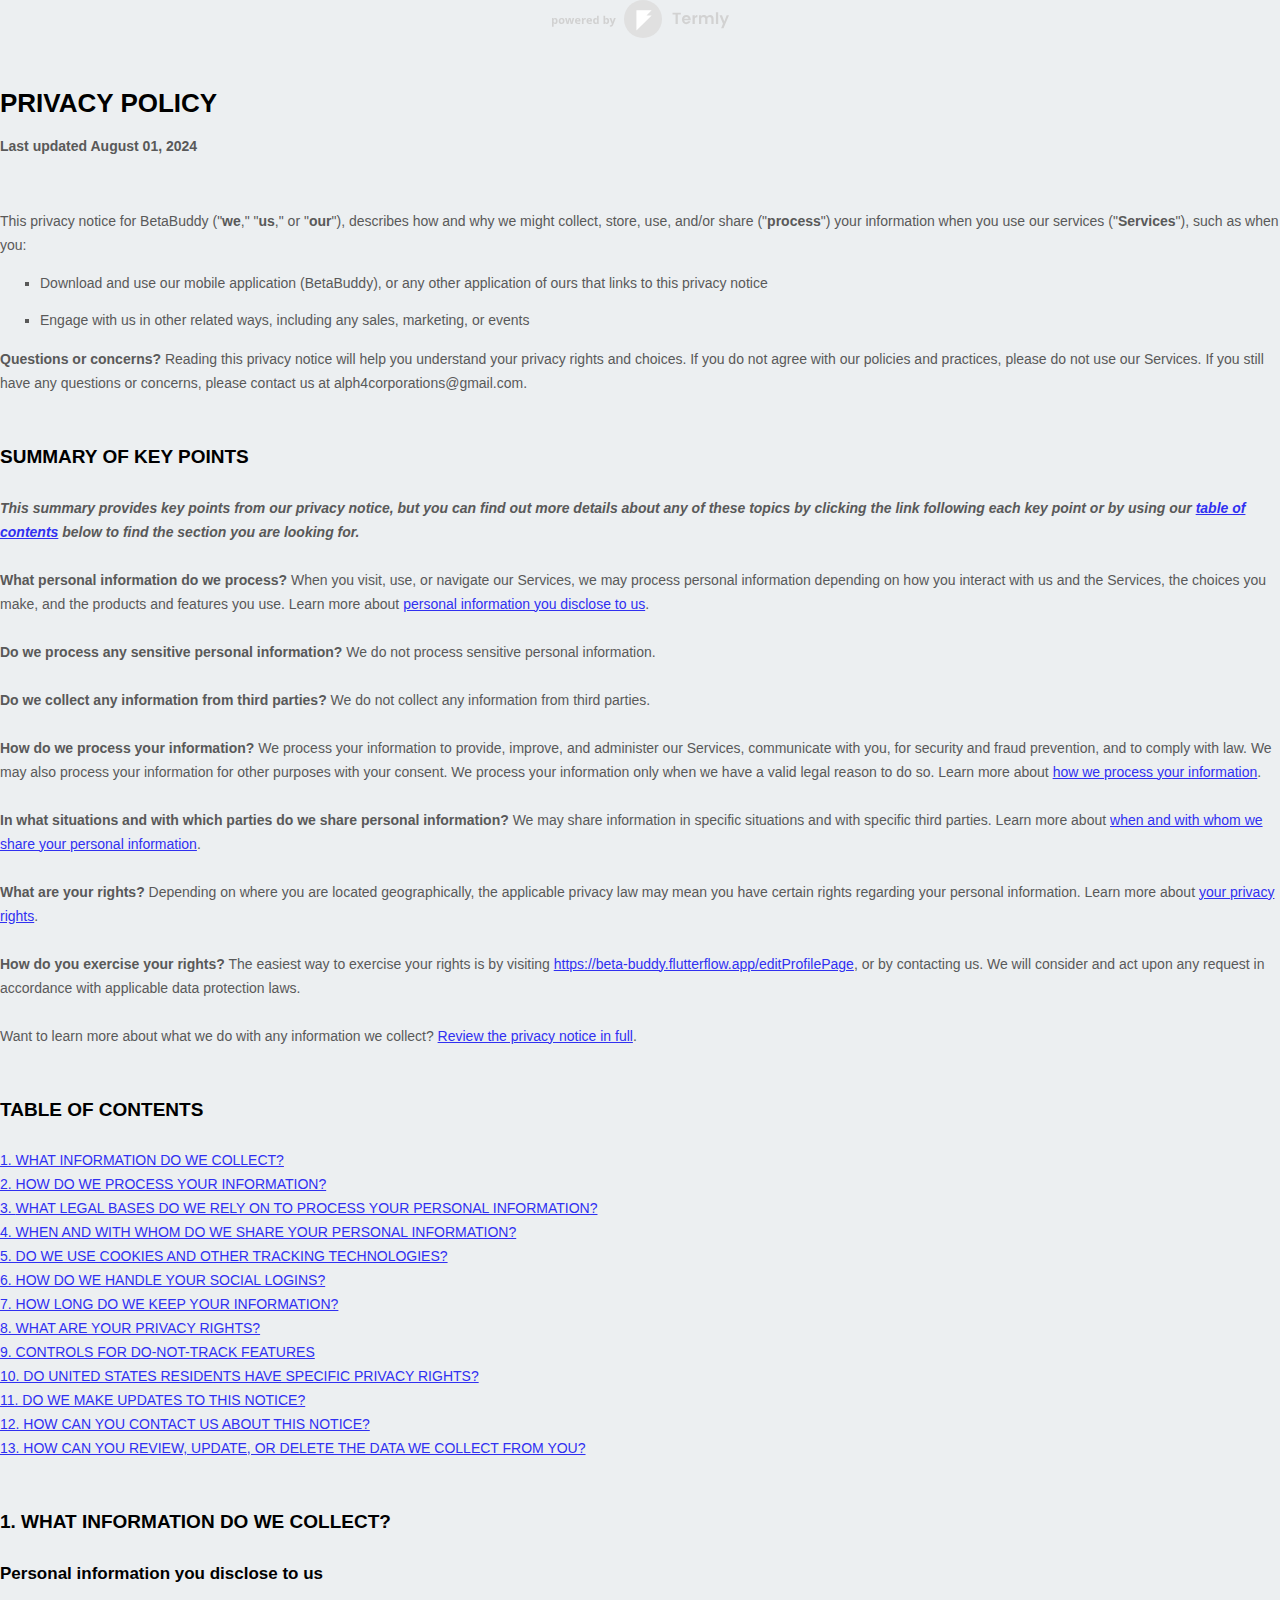
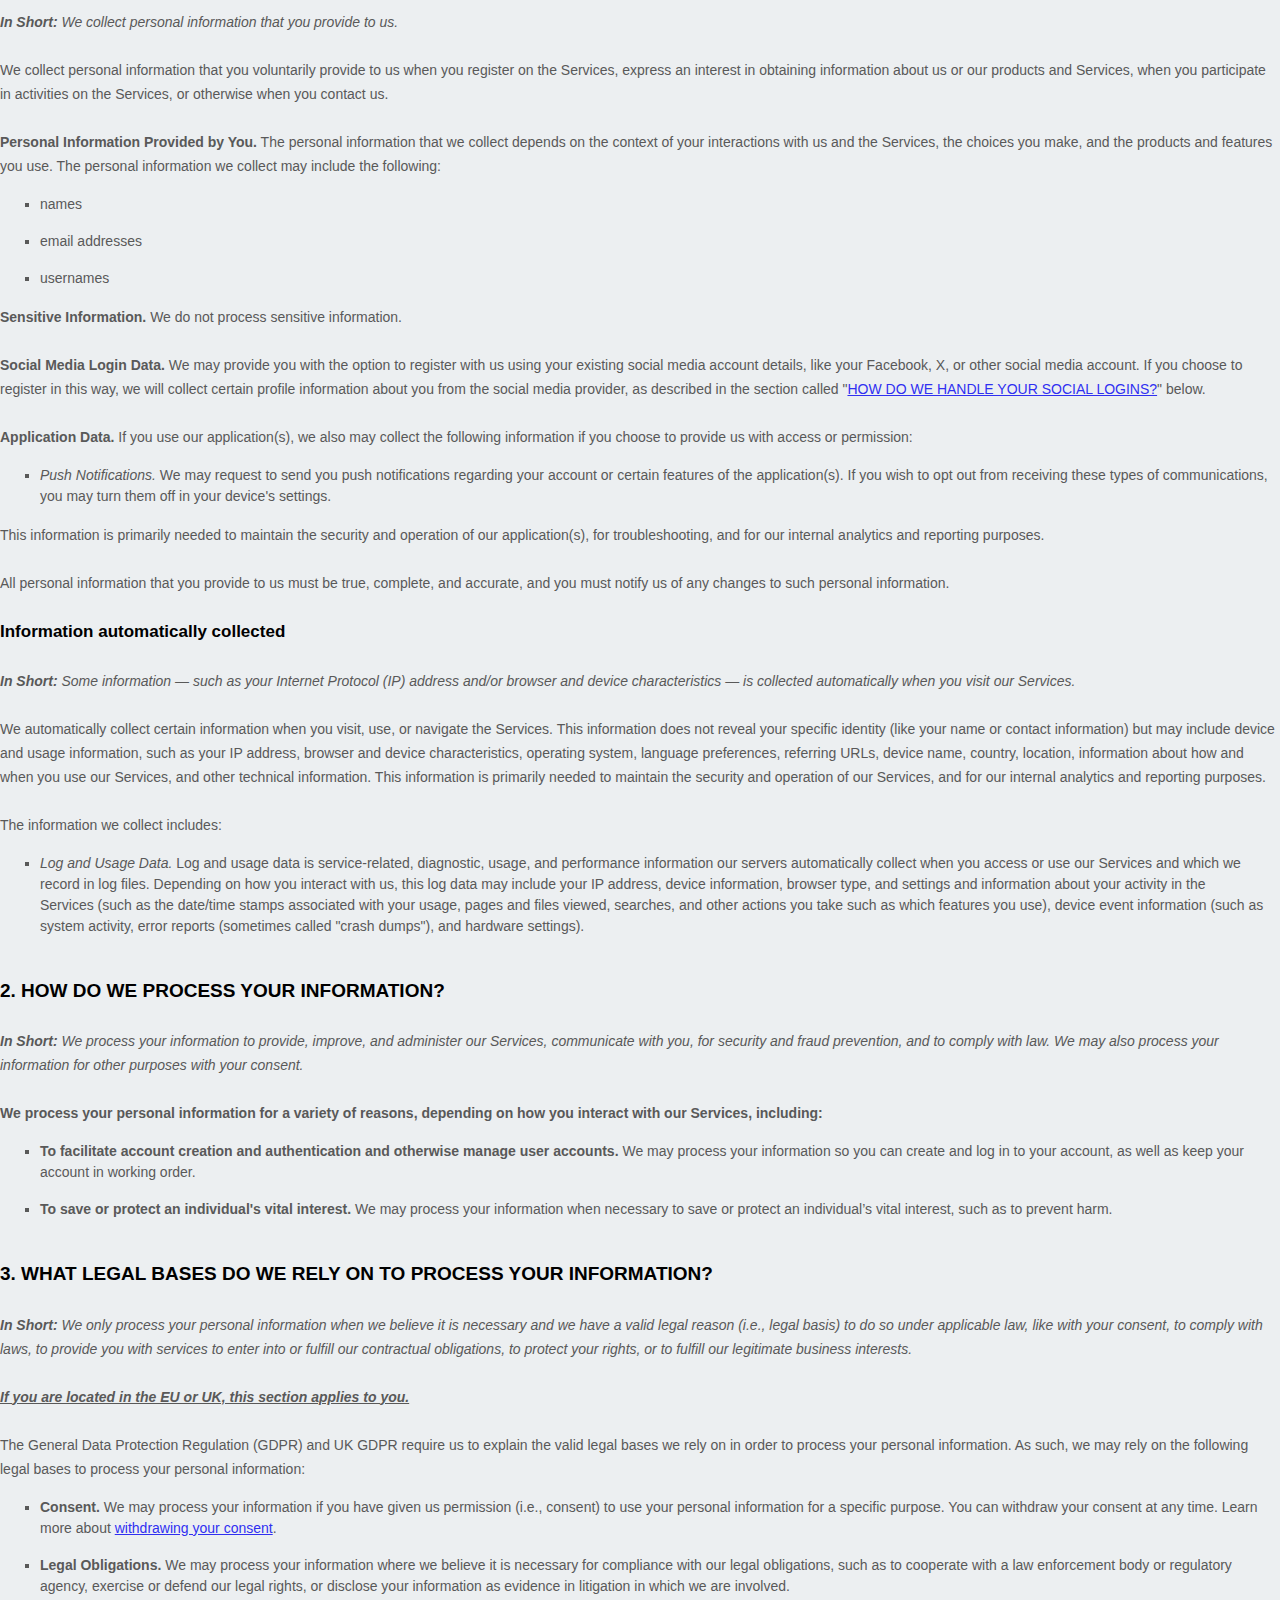
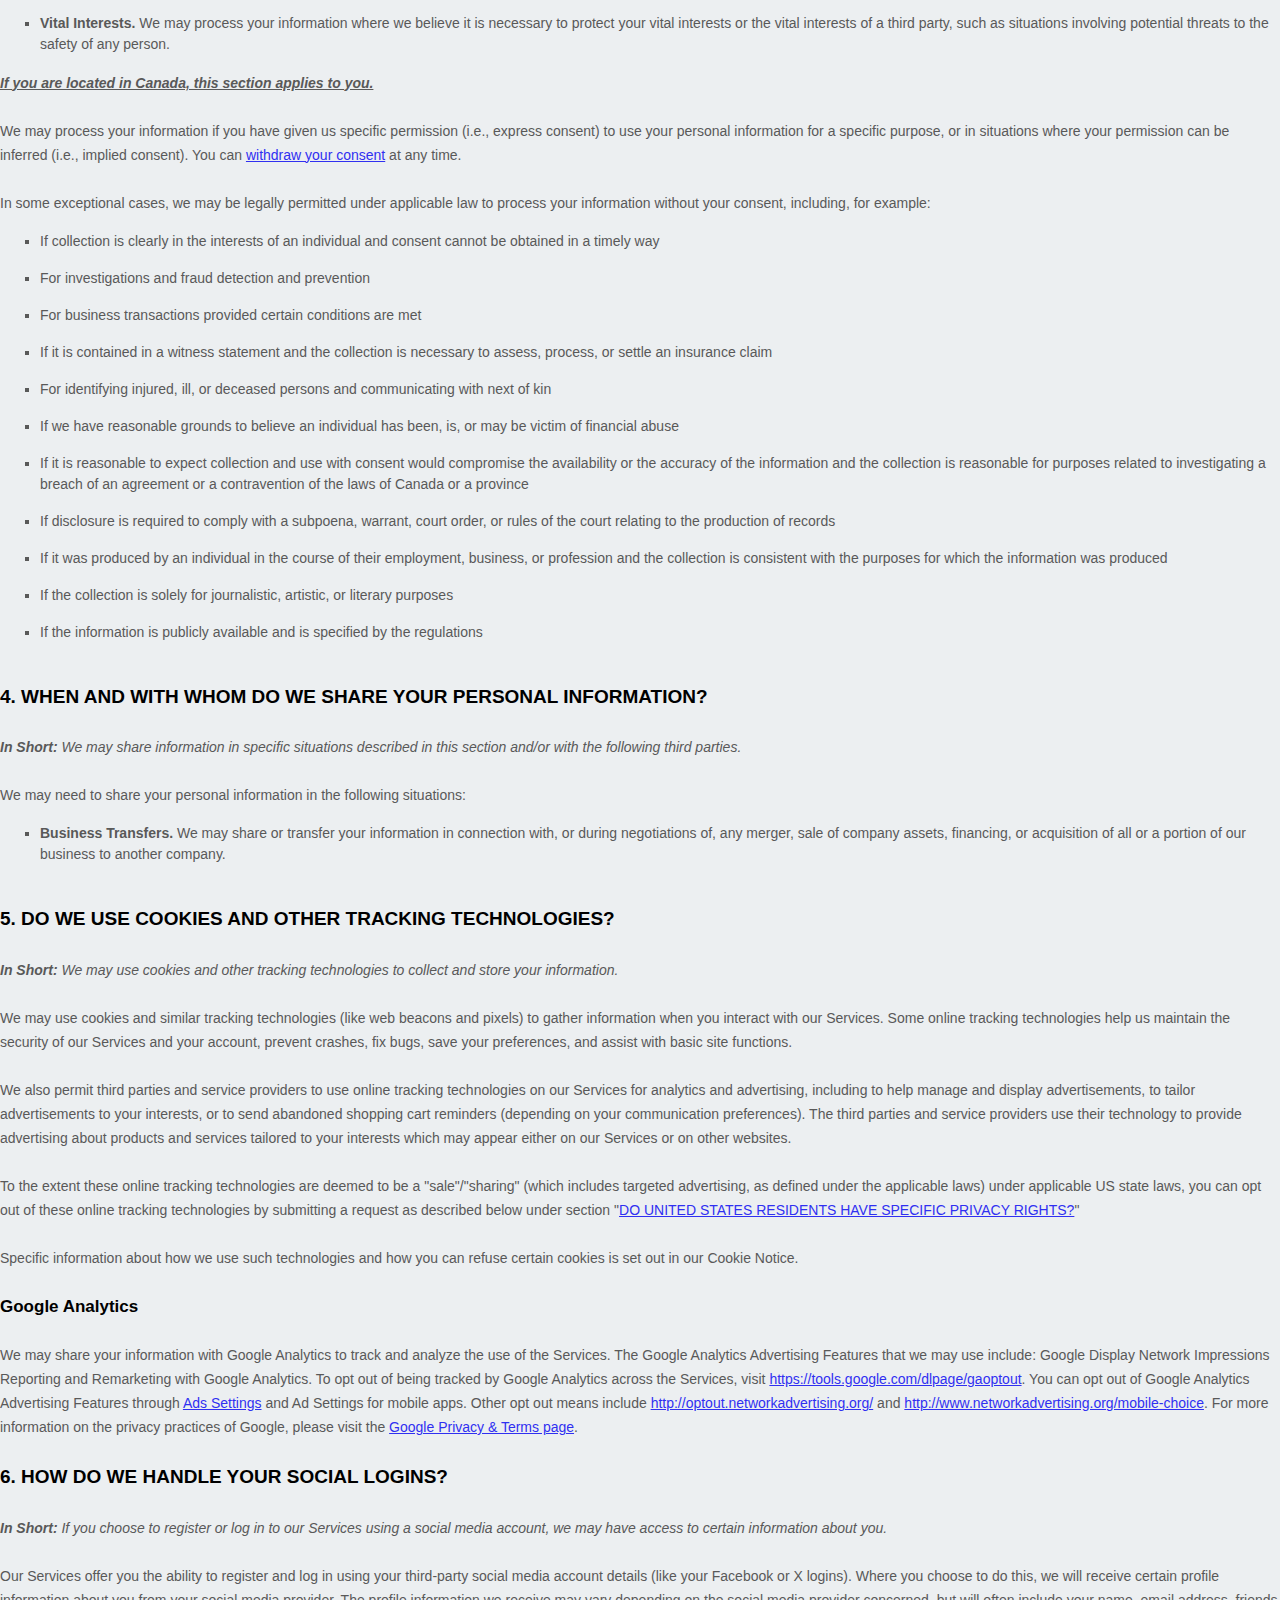
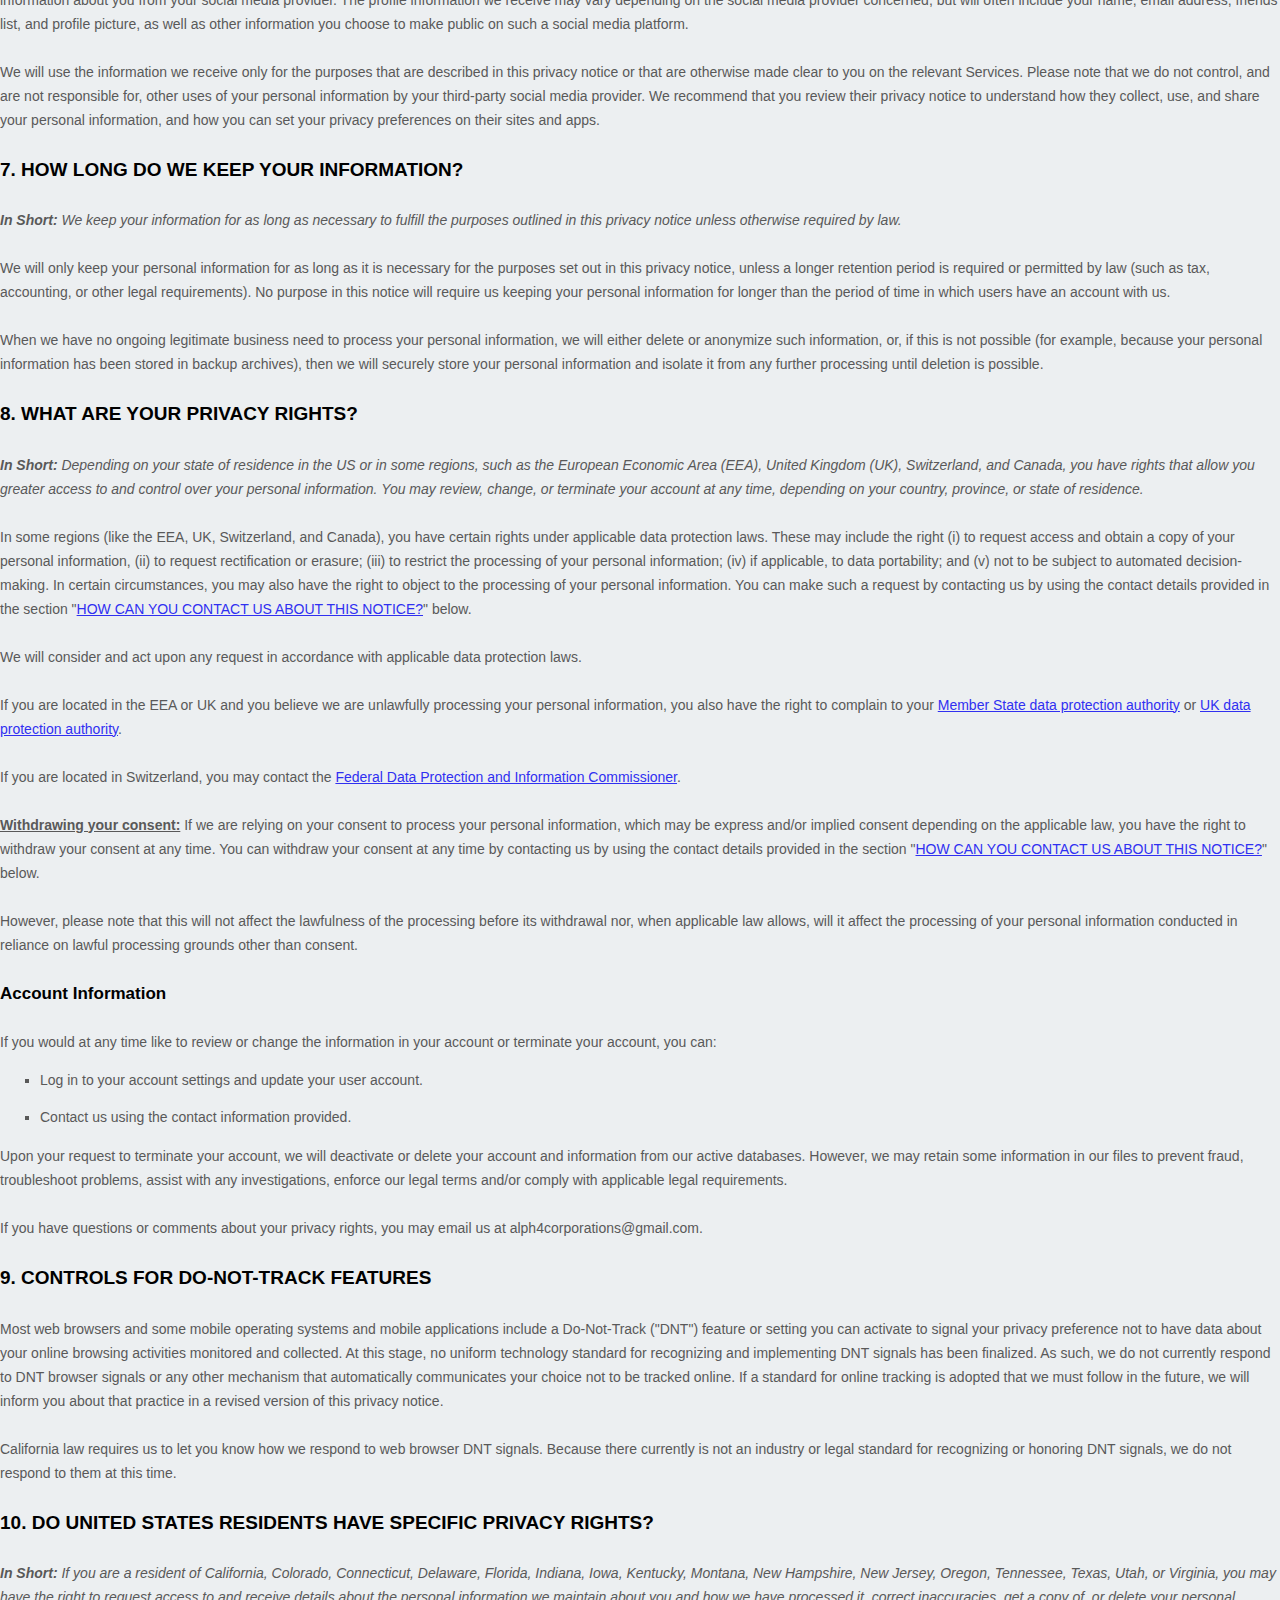
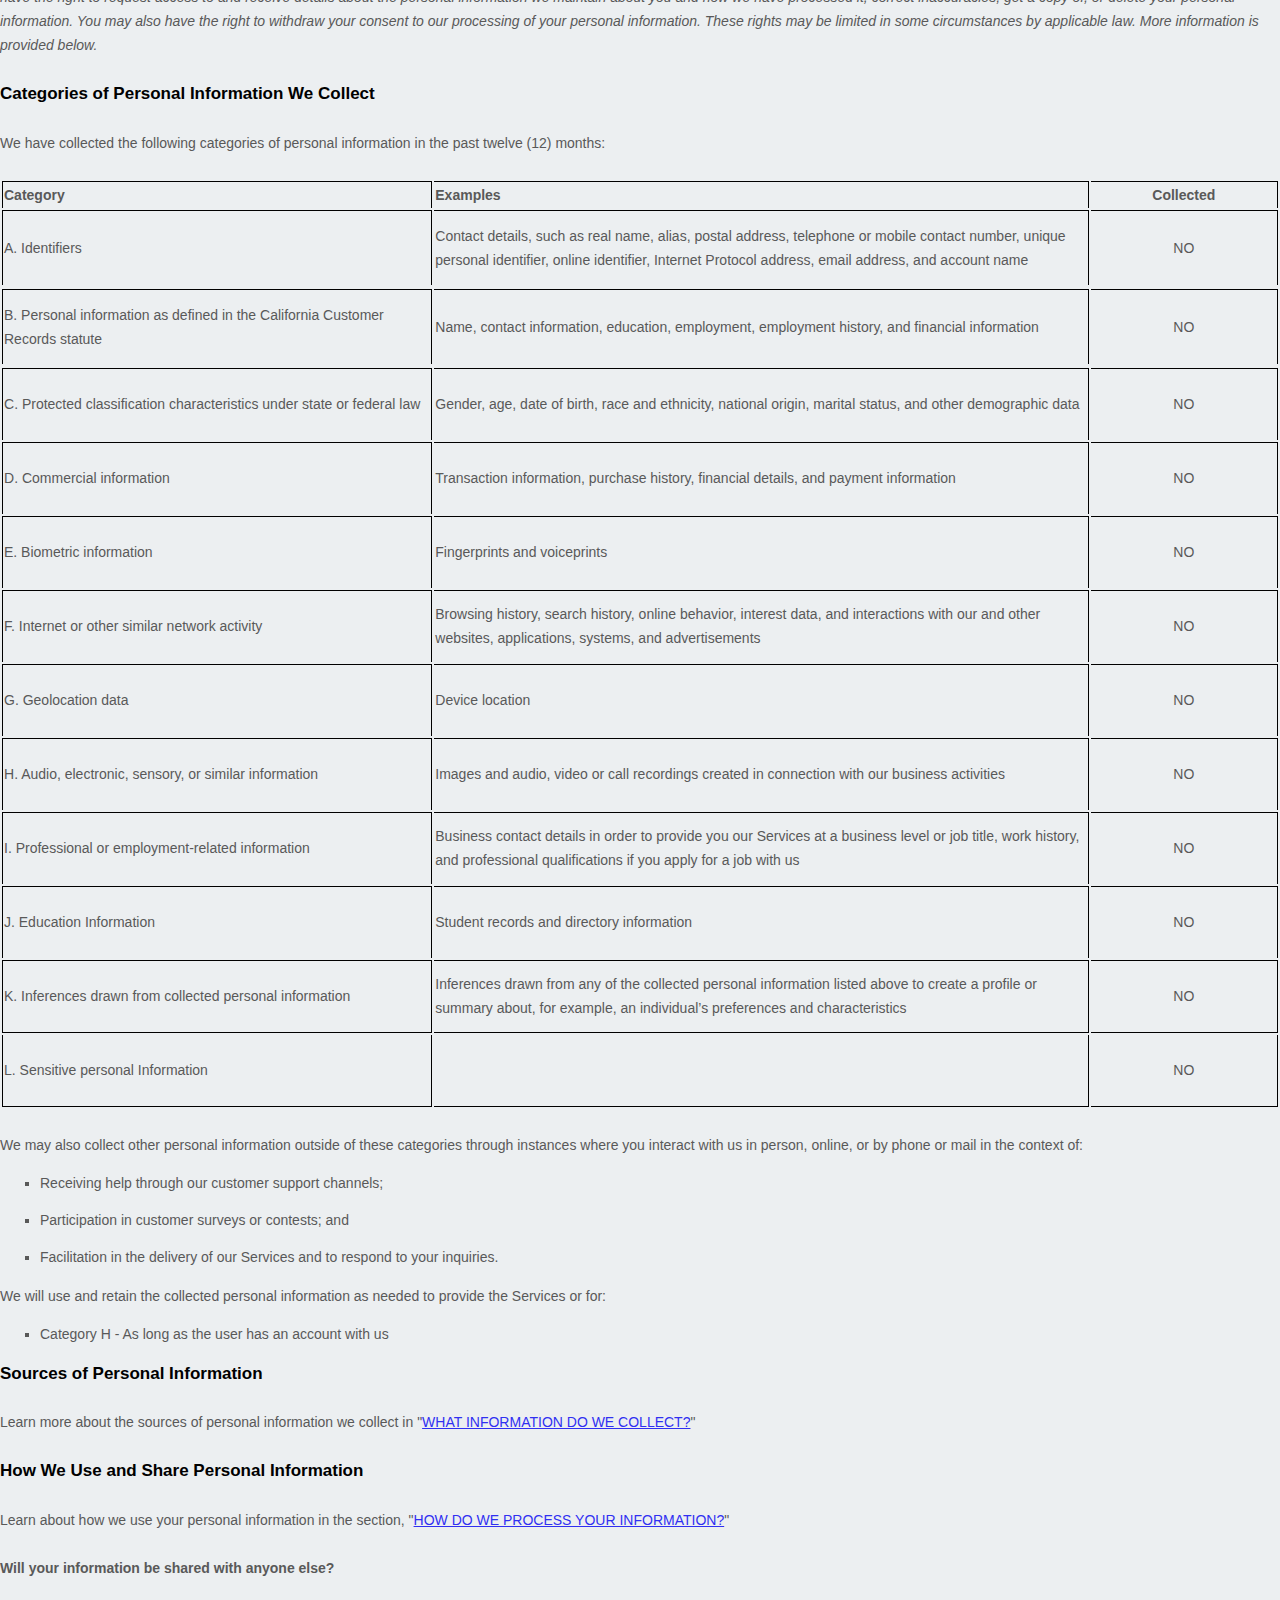
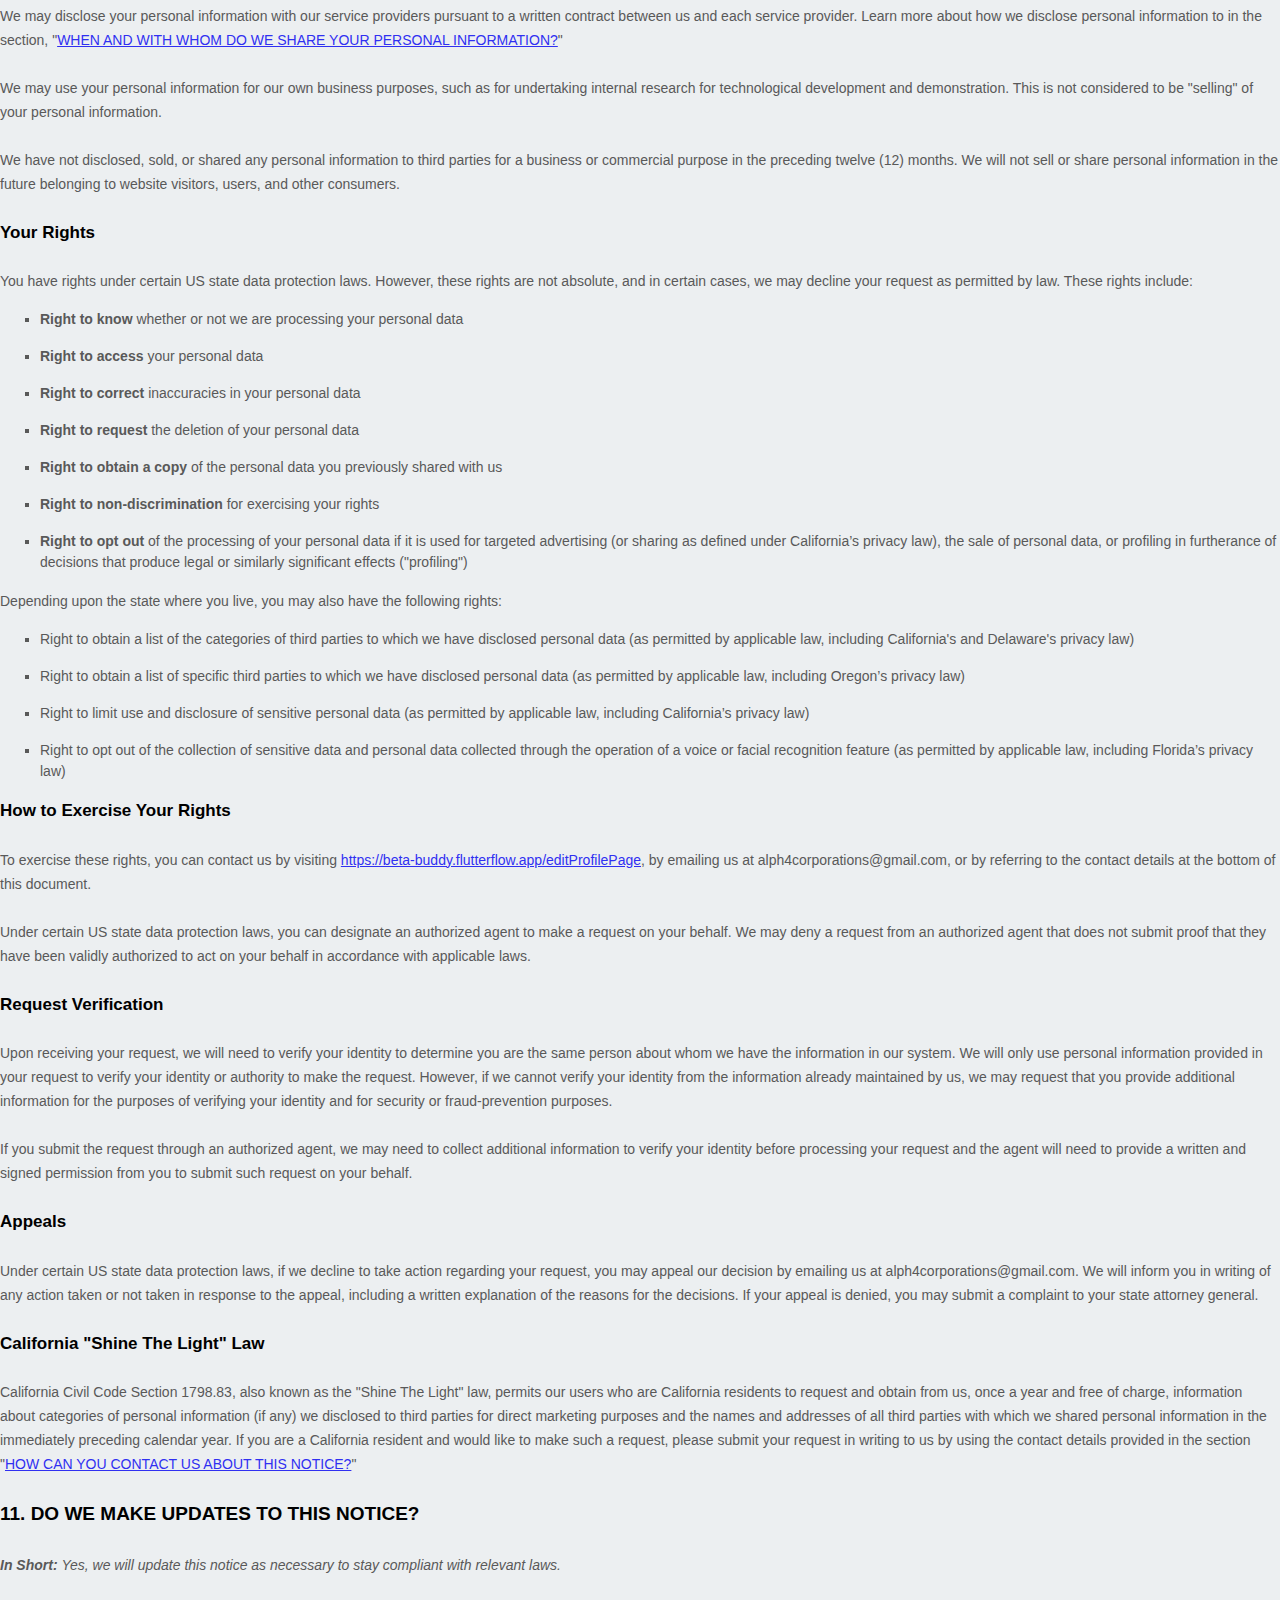
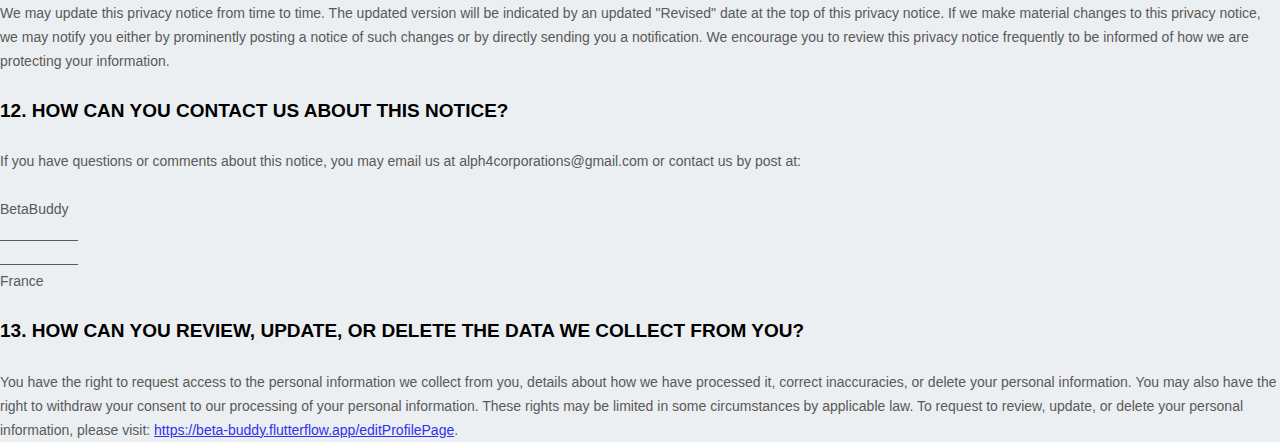
<file: public/privacy.html>
<!DOCTYPE html>
<html>
  <head>
    <meta charset="utf-8">
    <meta name="viewport" content="width=device-width, initial-scale=1">
    <title>Page Not Found</title>

    <style media="screen">
      body { background: #ECEFF1; color: rgba(0,0,0,0.87); font-family: Roboto, Helvetica, Arial, sans-serif; margin: 0; padding: 0; }
      #message { background: white; max-width: 360px; margin: 100px auto 16px; padding: 32px 24px 16px; border-radius: 3px; }
      #message h3 { color: #888; font-weight: normal; font-size: 16px; margin: 16px 0 12px; }
      #message h2 { color: #ffa100; font-weight: bold; font-size: 16px; margin: 0 0 8px; }
      #message h1 { font-size: 22px; font-weight: 300; color: rgba(0,0,0,0.6); margin: 0 0 16px;}
      #message p { line-height: 140%; margin: 16px 0 24px; font-size: 14px; }
      #message a { display: block; text-align: center; background: #039be5; text-transform: uppercase; text-decoration: none; color: white; padding: 16px; border-radius: 4px; }
      #message, #message a { box-shadow: 0 1px 3px rgba(0,0,0,0.12), 0 1px 2px rgba(0,0,0,0.24); }
      #load { color: rgba(0,0,0,0.4); text-align: center; font-size: 13px; }
      @media (max-width: 600px) {
        body, #message { margin-top: 0; background: white; box-shadow: none; }
        body { border-top: 16px solid #ffa100; }
      }
    </style>
  </head>
  <body>
    <style>
        [data-custom-class='body'], [data-custom-class='body'] * {
                background: transparent !important;
              }
      [data-custom-class='title'], [data-custom-class='title'] * {
                font-family: Arial !important;
      font-size: 26px !important;
      color: #000000 !important;
              }
      [data-custom-class='subtitle'], [data-custom-class='subtitle'] * {
                font-family: Arial !important;
      color: #595959 !important;
      font-size: 14px !important;
              }
      [data-custom-class='heading_1'], [data-custom-class='heading_1'] * {
                font-family: Arial !important;
      font-size: 19px !important;
      color: #000000 !important;
              }
      [data-custom-class='heading_2'], [data-custom-class='heading_2'] * {
                font-family: Arial !important;
      font-size: 17px !important;
      color: #000000 !important;
              }
      [data-custom-class='body_text'], [data-custom-class='body_text'] * {
                color: #595959 !important;
      font-size: 14px !important;
      font-family: Arial !important;
              }
      [data-custom-class='link'], [data-custom-class='link'] * {
                color: #3030F1 !important;
      font-size: 14px !important;
      font-family: Arial !important;
      word-break: break-word !important;
              }
      </style>
            <span style="display: block;margin: 0 auto 3.125rem;width: 11.125rem;height: 2.375rem;background: url([data-uri]) center no-repeat;"></span>
      
            <div data-custom-class="body">
            <div><strong><span style="font-size: 26px;"><span data-custom-class="title"><bdt class="block-component"></bdt><bdt class="question">PRIVACY POLICY</bdt><bdt class="statement-end-if-in-editor"></bdt></span></span></strong></div><div><br></div><div><span style="color: rgb(127, 127, 127);"><strong><span style="font-size: 15px;"><span data-custom-class="subtitle">Last updated <bdt class="question">August 01, 2024</bdt></span></span></strong></span></div><div><br></div><div><br></div><div><br></div><div style="line-height: 1.5;"><span style="color: rgb(127, 127, 127);"><span style="color: rgb(89, 89, 89); font-size: 15px;"><span data-custom-class="body_text">This privacy notice for <bdt class="question">BetaBuddy<bdt class="block-component"></bdt></bdt> (<bdt class="block-component"></bdt>"<strong>we</strong>," "<strong>us</strong>," or "<strong>our</strong>"<bdt class="statement-end-if-in-editor"></bdt></span><span data-custom-class="body_text">), describes how and why we might collect, store, use, and/or share (<bdt class="block-component"></bdt>"<strong>process</strong>"<bdt class="statement-end-if-in-editor"></bdt>) your information when you use our services (<bdt class="block-component"></bdt>"<strong>Services</strong>"<bdt class="statement-end-if-in-editor"></bdt>), such as when you:</span></span></span><span style="font-size: 15px;"><span style="color: rgb(127, 127, 127);"><span data-custom-class="body_text"><span style="color: rgb(89, 89, 89);"><span data-custom-class="body_text"><bdt class="block-component"></bdt></span></span></span></span></span></span></span></span></li></ul><div><bdt class="block-component"><span style="font-size: 15px;"><span style="font-size: 15px;"><span style="color: rgb(127, 127, 127);"><span data-custom-class="body_text"><span style="color: rgb(89, 89, 89);"><span data-custom-class="body_text"><bdt class="block-component"></bdt></span></span></span></span></span></span></bdt></div><ul><li data-custom-class="body_text" style="line-height: 1.5;"><span style="font-size: 15px; color: rgb(89, 89, 89);"><span style="font-size: 15px; color: rgb(89, 89, 89);"><span data-custom-class="body_text">Download and use<bdt class="block-component"></bdt> our mobile application<bdt class="block-component"></bdt> (<bdt class="question">BetaBuddy)<span style="font-size: 15px; color: rgb(89, 89, 89);"><span style="font-size: 15px; color: rgb(89, 89, 89);"><span data-custom-class="body_text"><span style="font-size: 15px;"><span style="color: rgb(89, 89, 89);"><span data-custom-class="body_text"><span style="font-size: 15px;"><span style="color: rgb(89, 89, 89);"><bdt class="statement-end-if-in-editor">,</bdt></span></span></span></span></span></span></span></span></bdt></span><span data-custom-class="body_text"><span style="font-size: 15px;"><span style="color: rgb(89, 89, 89);"><span data-custom-class="body_text"><span style="font-size: 15px;"><span style="color: rgb(89, 89, 89);"><bdt class="statement-end-if-in-editor"><bdt class="block-component"> or any other application of ours that links to this privacy notice</bdt></bdt></span></span></span></span></span></span></span></span></li></ul><div style="line-height: 1.5;"><span style="font-size: 15px;"><span style="color: rgb(127, 127, 127);"><span data-custom-class="body_text"><span style="color: rgb(89, 89, 89);"><span data-custom-class="body_text"><bdt class="block-component"></bdt></span></span></span></span></span></div><ul><li data-custom-class="body_text" style="line-height: 1.5;"><span style="font-size: 15px; color: rgb(89, 89, 89);"><span style="font-size: 15px; color: rgb(89, 89, 89);"><span data-custom-class="body_text">Engage with us in other related ways, including any sales, marketing, or events<span style="font-size: 15px;"><span style="color: rgb(89, 89, 89);"><span data-custom-class="body_text"><span style="font-size: 15px;"><span style="color: rgb(89, 89, 89);"><bdt class="statement-end-if-in-editor"></bdt></span></span></span></span></span></span></span></span></li></ul><div style="line-height: 1.5;"><span style="font-size: 15px;"><span style="color: rgb(127, 127, 127);"><span data-custom-class="body_text"><strong>Questions or concerns? </strong>Reading this privacy notice will help you understand your privacy rights and choices. If you do not agree with our policies and practices, please do not use our Services.<bdt class="block-component"></bdt> If you still have any questions or concerns, please contact us at <bdt class="question">alph4corporations@gmail.com</bdt>.</span></span></span></div><div style="line-height: 1.5;"><br></div><div style="line-height: 1.5;"><br></div><div style="line-height: 1.5;"><strong><span style="font-size: 15px;"><span data-custom-class="heading_1">SUMMARY OF KEY POINTS</span></span></strong></div><div style="line-height: 1.5;"><br></div><div style="line-height: 1.5;"><span style="font-size: 15px;"><span data-custom-class="body_text"><strong><em>This summary provides key points from our privacy notice, but you can find out more details about any of these topics by clicking the link following each key point or by using our </em></strong></span></span><a data-custom-class="link" href="#toc"><span style="color: rgb(0, 58, 250); font-size: 15px;"><span data-custom-class="body_text"><strong><em>table of contents</em></strong></span></span></a><span style="font-size: 15px;"><span data-custom-class="body_text"><strong><em> below to find the section you are looking for.</em></strong></span></span></div><div style="line-height: 1.5;"><br></div><div style="line-height: 1.5;"><span style="font-size: 15px;"><span data-custom-class="body_text"><strong>What personal information do we process?</strong> When you visit, use, or navigate our Services, we may process personal information depending on how you interact with us and the Services, the choices you make, and the products and features you use. Learn more about </span></span><a data-custom-class="link" href="#personalinfo"><span style="color: rgb(0, 58, 250); font-size: 15px;"><span data-custom-class="body_text">personal information you disclose to us</span></span></a><span data-custom-class="body_text">.</span></div><div style="line-height: 1.5;"><br></div><div style="line-height: 1.5;"><span style="font-size: 15px;"><span data-custom-class="body_text"><strong>Do we process any sensitive personal information?</strong> <bdt class="block-component"></bdt>We do not process sensitive personal information.<bdt class="else-block"></bdt></span></span></div><div style="line-height: 1.5;"><br></div><div style="line-height: 1.5;"><span style="font-size: 15px;"><span data-custom-class="body_text"><strong>Do we collect any information from third parties?</strong> <bdt class="block-component"></bdt>We do not collect any information from third parties.<bdt class="else-block"></bdt></span></span></div><div style="line-height: 1.5;"><br></div><div style="line-height: 1.5;"><span style="font-size: 15px;"><span data-custom-class="body_text"><strong>How do we process your information?</strong> We process your information to provide, improve, and administer our Services, communicate with you, for security and fraud prevention, and to comply with law. We may also process your information for other purposes with your consent. We process your information only when we have a valid legal reason to do so. Learn more about </span></span><a data-custom-class="link" href="#infouse"><span style="color: rgb(0, 58, 250); font-size: 15px;"><span data-custom-class="body_text">how we process your information</span></span></a><span data-custom-class="body_text">.</span></div><div style="line-height: 1.5;"><br></div><div style="line-height: 1.5;"><span style="font-size: 15px;"><span data-custom-class="body_text"><strong>In what situations and with which <bdt class="block-component"></bdt>parties do we share personal information?</strong> We may share information in specific situations and with specific <bdt class="block-component"></bdt>third parties. Learn more about </span></span><a data-custom-class="link" href="#whoshare"><span style="color: rgb(0, 58, 250); font-size: 15px;"><span data-custom-class="body_text">when and with whom we share your personal information</span></span></a><span style="font-size: 15px;"><span data-custom-class="body_text">.<bdt class="block-component"></bdt></span></span></div><div style="line-height: 1.5;"><br></div><div style="line-height: 1.5;"><span style="font-size: 15px;"><span data-custom-class="body_text"><strong>What are your rights?</strong> Depending on where you are located geographically, the applicable privacy law may mean you have certain rights regarding your personal information. Learn more about </span></span><a data-custom-class="link" href="#privacyrights"><span style="color: rgb(0, 58, 250); font-size: 15px;"><span data-custom-class="body_text">your privacy rights</span></span></a><span data-custom-class="body_text">.</span></div><div style="line-height: 1.5;"><br></div><div style="line-height: 1.5;"><span style="font-size: 15px;"><span data-custom-class="body_text"><strong>How do you exercise your rights?</strong> The easiest way to exercise your rights is by <bdt class="block-component"></bdt>visiting <span style="color: rgb(0, 58, 250);"><bdt class="question"><a href="https://beta-buddy.flutterflow.app/editProfilePage" target="_blank" data-custom-class="link">https://beta-buddy.flutterflow.app/editProfilePage</a></bdt></span><bdt class="else-block"></bdt>, or by contacting us. We will consider and act upon any request in accordance with applicable data protection laws.</span></span></div><div style="line-height: 1.5;"><br></div><div style="line-height: 1.5;"><span style="font-size: 15px;"><span data-custom-class="body_text">Want to learn more about what we do with any information we collect? </span></span><a data-custom-class="link" href="#toc"><span style="color: rgb(0, 58, 250); font-size: 15px;"><span data-custom-class="body_text">Review the privacy notice in full</span></span></a><span style="font-size: 15px;"><span data-custom-class="body_text">.</span></span></div><div style="line-height: 1.5;"><br></div><div style="line-height: 1.5;"><br></div><div id="toc" style="line-height: 1.5;"><span style="font-size: 15px;"><span style="color: rgb(127, 127, 127);"><span style="color: rgb(0, 0, 0);"><strong><span data-custom-class="heading_1">TABLE OF CONTENTS</span></strong></span></span></span></div><div style="line-height: 1.5;"><br></div><div style="line-height: 1.5;"><span style="font-size: 15px;"><a data-custom-class="link" href="#infocollect"><span style="color: rgb(0, 58, 250);">1. WHAT INFORMATION DO WE COLLECT?</span></a></span></div><div style="line-height: 1.5;"><span style="font-size: 15px;"><a data-custom-class="link" href="#infouse"><span style="color: rgb(0, 58, 250);">2. HOW DO WE PROCESS YOUR INFORMATION?<bdt class="block-component"></bdt></span></a></span></div><div style="line-height: 1.5;"><span style="font-size: 15px;"><a data-custom-class="link" href="#legalbases"><span style="color: rgb(0, 58, 250);">3. <span style="font-size: 15px;"><span style="color: rgb(0, 58, 250);">WHAT LEGAL BASES DO WE RELY ON TO PROCESS YOUR PERSONAL INFORMATION?</span></span><bdt class="statement-end-if-in-editor"></bdt></span></a></span></div><div style="line-height: 1.5;"><span style="font-size: 15px;"><span style="color: rgb(0, 58, 250);"><a data-custom-class="link" href="#whoshare">4. WHEN AND WITH WHOM DO WE SHARE YOUR PERSONAL INFORMATION?</a></span><span data-custom-class="body_text"><bdt class="block-component"></bdt></a><span style="color: rgb(127, 127, 127);"><span style="color: rgb(89, 89, 89);"><span data-custom-class="body_text"><span style="color: rgb(89, 89, 89);"><bdt class="block-component"></bdt></span></span></span></span></span></div><div style="line-height: 1.5;"><span style="font-size: 15px;"><a data-custom-class="link" href="#cookies"><span style="color: rgb(0, 58, 250);">5. DO WE USE COOKIES AND OTHER TRACKING TECHNOLOGIES?</span></a><span style="color: rgb(127, 127, 127);"><span style="color: rgb(89, 89, 89);"><span data-custom-class="body_text"><span style="color: rgb(89, 89, 89);"><bdt class="statement-end-if-in-editor"></bdt></span></span></span></span><bdt class="block-component"></bdt></span></div><div style="line-height: 1.5;"><span style="font-size: 15px;"><span style="color: rgb(127, 127, 127);"><span style="color: rgb(89, 89, 89);"><span data-custom-class="body_text"><span style="color: rgb(89, 89, 89);"><span style="color: rgb(89, 89, 89);"><span style="color: rgb(89, 89, 89);"><bdt class="block-component"></bdt></span></span></span></span></span></span></span></div><div style="line-height: 1.5;"><span style="font-size: 15px;"><a data-custom-class="link" href="#sociallogins"><span style="color: rgb(0, 58, 250);"><span style="color: rgb(0, 58, 250);"><span style="color: rgb(0, 58, 250);">6. HOW DO WE HANDLE YOUR SOCIAL LOGINS?</span></span></span></a><span style="color: rgb(127, 127, 127);"><span style="color: rgb(89, 89, 89);"><span data-custom-class="body_text"><span style="color: rgb(89, 89, 89);"><span style="color: rgb(89, 89, 89);"><span style="color: rgb(89, 89, 89);"><bdt class="statement-end-if-in-editor"></bdt></span></span><bdt class="block-component"></bdt></span></span></span></span></span></div><div style="line-height: 1.5;"><span style="font-size: 15px;"><a data-custom-class="link" href="#inforetain"><span style="color: rgb(0, 58, 250);">7. HOW LONG DO WE KEEP YOUR INFORMATION?</span></a><span style="color: rgb(127, 127, 127);"><span style="color: rgb(89, 89, 89);"><span data-custom-class="body_text"><span style="color: rgb(89, 89, 89);"><span style="color: rgb(89, 89, 89);"><bdt class="block-component"></bdt><bdt class="block-component"></bdt></span></span></span></span></span></div><div style="line-height: 1.5;"><span style="font-size: 15px;"><span style="color: rgb(0, 58, 250);"><a data-custom-class="link" href="#privacyrights">8. WHAT ARE YOUR PRIVACY RIGHTS?</a></span></span></div><div style="line-height: 1.5;"><span style="font-size: 15px;"><a data-custom-class="link" href="#DNT"><span style="color: rgb(0, 58, 250);">9. CONTROLS FOR DO-NOT-TRACK FEATURES<bdt class="block-component"></bdt></span></a></span></div><div style="line-height: 1.5;"><span style="font-size: 15px;"><a data-custom-class="link" href="#uslaws"><span style="color: rgb(0, 58, 250);">10. DO UNITED STATES RESIDENTS HAVE SPECIFIC PRIVACY RIGHTS?</span></a></span><bdt class="block-component"><span style="font-size: 15px;"><span data-custom-class="body_text"></span></bdt></span></div><div style="line-height: 1.5;"><bdt class="block-component"><span style="font-size: 15px;"></bdt><bdt class="block-component"></bdt><bdt class="block-component"></bdt><bdt class="block-component"></bdt><bdt class="block-component"></bdt><bdt class="block-component"></bdt><bdt class="block-component"></bdt><bdt class="block-component"></bdt><bdt class="block-component"></bdt><bdt class="block-component"></span></bdt></div><div style="line-height: 1.5;"><span style="font-size: 15px;"><a data-custom-class="link" href="#policyupdates"><span style="color: rgb(0, 58, 250);">11. DO WE MAKE UPDATES TO THIS NOTICE?</span></a></span></div><div style="line-height: 1.5;"><a data-custom-class="link" href="#contact"><span style="color: rgb(0, 58, 250); font-size: 15px;">12. HOW CAN YOU CONTACT US ABOUT THIS NOTICE?</span></a></div><div style="line-height: 1.5;"><a data-custom-class="link" href="#request"><span style="color: rgb(0, 58, 250);">13. HOW CAN YOU REVIEW, UPDATE, OR DELETE THE DATA WE COLLECT FROM YOU?</span></a></div><div style="line-height: 1.5;"><br></div><div style="line-height: 1.5;"><br></div><div id="infocollect" style="line-height: 1.5;"><span style="color: rgb(0, 0, 0);"><span style="color: rgb(0, 0, 0); font-size: 15px;"><span style="font-size: 15px; color: rgb(0, 0, 0);"><span style="font-size: 15px; color: rgb(0, 0, 0);"><span id="control" style="color: rgb(0, 0, 0);"><strong><span data-custom-class="heading_1">1. WHAT INFORMATION DO WE COLLECT?</span></strong></span></span></span></span></span></div><div style="line-height: 1.5;"><br></div><div id="personalinfo" style="line-height: 1.5;"><span data-custom-class="heading_2" style="color: rgb(0, 0, 0);"><span style="font-size: 15px;"><strong>Personal information you disclose to us</strong></span></span></div><div><div><br></div><div style="line-height: 1.5;"><span style="color: rgb(127, 127, 127);"><span style="color: rgb(89, 89, 89); font-size: 15px;"><span data-custom-class="body_text"><span style="font-size: 15px; color: rgb(89, 89, 89);"><span style="font-size: 15px; color: rgb(89, 89, 89);"><span data-custom-class="body_text"><strong><em>In Short:</em></strong></span></span></span></span><span data-custom-class="body_text"><span style="font-size: 15px; color: rgb(89, 89, 89);"><span style="font-size: 15px; color: rgb(89, 89, 89);"><span data-custom-class="body_text"><strong><em> </em></strong><em>We collect personal information that you provide to us.</em></span></span></span></span></span></span></div></div><div style="line-height: 1.5;"><br></div><div style="line-height: 1.5;"><span style="font-size: 15px; color: rgb(89, 89, 89);"><span style="font-size: 15px; color: rgb(89, 89, 89);"><span data-custom-class="body_text">We collect personal information that you voluntarily provide to us when you <span style="font-size: 15px;"><bdt class="block-component"></bdt></span>register on the Services, </span><span style="font-size: 15px;"><span data-custom-class="body_text"><span style="font-size: 15px;"><bdt class="statement-end-if-in-editor"></bdt></span></span><span data-custom-class="body_text">express an interest in obtaining information about us or our products and Services, when you participate in activities on the Services, or otherwise when you contact us.</span></span></span></span></div><div style="line-height: 1.5;"><br></div><div style="line-height: 1.5;"><span style="font-size: 15px; color: rgb(89, 89, 89);"><span style="font-size: 15px; color: rgb(89, 89, 89);"><span data-custom-class="body_text"><span style="font-size: 15px;"><bdt class="block-component"></bdt></span></span></span></span></div><div style="line-height: 1.5;"><span style="font-size: 15px; color: rgb(89, 89, 89);"><span style="font-size: 15px; color: rgb(89, 89, 89);"><span data-custom-class="body_text"><strong>Personal Information Provided by You.</strong> The personal information that we collect depends on the context of your interactions with us and the Services, the choices you make, and the products and features you use. The personal information we collect may include the following:<span style="font-size: 15px;"><span data-custom-class="body_text"><bdt class="forloop-component"></bdt></span></span></span></span></span></div><ul><li data-custom-class="body_text" style="line-height: 1.5;"><span style="font-size: 15px; color: rgb(89, 89, 89);"><span style="font-size: 15px; color: rgb(89, 89, 89);"><span data-custom-class="body_text"><span style="font-size: 15px;"><span data-custom-class="body_text"><bdt class="question">names</bdt></span></span></span></span></span></li></ul><div style="line-height: 1.5;"><span style="font-size: 15px; color: rgb(89, 89, 89);"><span style="font-size: 15px; color: rgb(89, 89, 89);"><span data-custom-class="body_text"><span style="font-size: 15px;"><span data-custom-class="body_text"><bdt class="forloop-component"></bdt></span></span></span></span></span></div><ul><li data-custom-class="body_text" style="line-height: 1.5;"><span style="font-size: 15px; color: rgb(89, 89, 89);"><span style="font-size: 15px; color: rgb(89, 89, 89);"><span data-custom-class="body_text"><span style="font-size: 15px;"><span data-custom-class="body_text"><bdt class="question">email addresses</bdt></span></span></span></span></span></li></ul><div style="line-height: 1.5;"><span style="font-size: 15px; color: rgb(89, 89, 89);"><span style="font-size: 15px; color: rgb(89, 89, 89);"><span data-custom-class="body_text"><span style="font-size: 15px;"><span data-custom-class="body_text"><bdt class="forloop-component"></bdt></span></span></span></span></span></div><ul><li data-custom-class="body_text" style="line-height: 1.5;"><span style="font-size: 15px; color: rgb(89, 89, 89);"><span style="font-size: 15px; color: rgb(89, 89, 89);"><span data-custom-class="body_text"><span style="font-size: 15px;"><span data-custom-class="body_text"><bdt class="question">usernames</bdt></span></span></span></span></span></li></ul><div style="line-height: 1.5;"><span style="font-size: 15px; color: rgb(89, 89, 89);"><span style="font-size: 15px; color: rgb(89, 89, 89);"><span data-custom-class="body_text"><span style="font-size: 15px;"><span data-custom-class="body_text"><bdt class="forloop-component"></bdt></span><span data-custom-class="body_text"><bdt class="statement-end-if-in-editor"></bdt></span></span></span></span></span></div><div id="sensitiveinfo" style="line-height: 1.5;"><span style="font-size: 15px;"><span data-custom-class="body_text"><strong>Sensitive Information.</strong> <bdt class="block-component"></bdt>We do not process sensitive information.</span></span></div><div style="line-height: 1.5;"><br></div><div style="line-height: 1.5;"><span style="font-size: 15px;"><span data-custom-class="body_text"><bdt class="else-block"></bdt></span></span><span style="font-size: 15px; color: rgb(89, 89, 89);"><span style="font-size: 15px; color: rgb(89, 89, 89);"><span data-custom-class="body_text"><span style="font-size: 15px;"><span data-custom-class="body_text"><bdt class="block-component"><bdt class="block-component"></bdt></bdt></span></span></span></span></span></div><div style="line-height: 1.5;"><span style="font-size: 15px; color: rgb(89, 89, 89);"><span style="font-size: 15px; color: rgb(89, 89, 89);"><span data-custom-class="body_text"><strong>Social Media Login Data. </strong>We may provide you with the option to register with us using your existing social media account details, like your Facebook, X, or other social media account. If you choose to register in this way, we will collect certain profile information about you from the social media provider, as described in the section called <bdt class="block-component"></bdt>"<bdt class="statement-end-if-in-editor"></bdt><span style="font-size: 15px;"><span data-custom-class="body_text"><span style="font-size: 15px;"><span style="color: rgb(0, 58, 250);"><a data-custom-class="link" href="#sociallogins">HOW DO WE HANDLE YOUR SOCIAL LOGINS?</a></span></span></span></span><bdt class="block-component"></bdt>"<bdt class="statement-end-if-in-editor"></bdt> below.</span></span></span></div><div style="line-height: 1.5;"><br></div><div style="line-height: 1.5;"><span style="font-size: 15px; color: rgb(89, 89, 89);"><span style="font-size: 15px; color: rgb(89, 89, 89);"><span data-custom-class="body_text"><span style="font-size: 15px;"><bdt class="statement-end-if-in-editor"><bdt class="statement-end-if-in-editor"></bdt></bdt></span></span></span></span><bdt class="block-component"><bdt class="block-component"></bdt></bdt></div><div style="line-height: 1.5;"><span data-custom-class="body_text"><span style="font-size: 15px;"><strong>Application Data.</strong> If you use our application(s), we also may collect the following information if you choose to provide us with access or permission:<bdt class="block-component"></bdt></span></span></li></ul><div style="line-height: 1.5;"><bdt class="block-component"><span style="font-size: 15px;"><span data-custom-class="body_text"></bdt></span></span></li></ul><div style="line-height: 1.5;"><bdt class="block-component"><span style="font-size: 15px;"><span data-custom-class="body_text"></bdt></span></span></li></ul><div style="line-height: 1.5;"><bdt class="block-component"><span style="font-size: 15px;"><span data-custom-class="body_text"></span></span></bdt></div><ul><li data-custom-class="body_text" style="line-height: 1.5;"><span style="font-size: 15px;"><span data-custom-class="body_text"><em>Push Notifications.</em> We may request to send you push notifications regarding your account or certain features of the application(s). If you wish to opt out from receiving these types of communications, you may turn them off in your device's settings.<bdt class="statement-end-if-in-editor"></bdt></span></span></li></ul><div style="line-height: 1.5;"><span style="font-size: 15px;"><span data-custom-class="body_text">This information is primarily needed to maintain the security and operation of our application(s), for troubleshooting, and for our internal analytics and reporting purposes.</span></span></div><div style="line-height: 1.5;"><br></div><div style="line-height: 1.5;"><bdt class="statement-end-if-in-editor"><span style="font-size: 15px;"><span data-custom-class="body_text"></span></span></bdt></div><div style="line-height: 1.5;"><span style="font-size: 15px; color: rgb(89, 89, 89);"><span style="font-size: 15px; color: rgb(89, 89, 89);"><span data-custom-class="body_text">All personal information that you provide to us must be true, complete, and accurate, and you must notify us of any changes to such personal information.</span></span></span></div><div style="line-height: 1.5;"><br></div><div style="line-height: 1.5;"><span style="font-size: 15px; color: rgb(89, 89, 89);"><span style="font-size: 15px; color: rgb(89, 89, 89);"><span data-custom-class="body_text"><bdt class="block-component"></bdt></span></span></span></div><div style="line-height: 1.5;"><span data-custom-class="heading_2" style="color: rgb(0, 0, 0);"><span style="font-size: 15px;"><strong>Information automatically collected</strong></span></span></div><div><div><br></div><div style="line-height: 1.5;"><span style="color: rgb(127, 127, 127);"><span style="color: rgb(89, 89, 89); font-size: 15px;"><span data-custom-class="body_text"><span style="font-size: 15px; color: rgb(89, 89, 89);"><span style="font-size: 15px; color: rgb(89, 89, 89);"><span data-custom-class="body_text"><strong><em>In Short:</em></strong></span></span></span></span><span data-custom-class="body_text"><span style="font-size: 15px; color: rgb(89, 89, 89);"><span style="font-size: 15px; color: rgb(89, 89, 89);"><span data-custom-class="body_text"><strong><em> </em></strong><em>Some information — such as your Internet Protocol (IP) address and/or browser and device characteristics — is collected automatically when you visit our Services.</em></span></span></span></span></span></span></div></div><div style="line-height: 1.5;"><br></div><div style="line-height: 1.5;"><span style="font-size: 15px; color: rgb(89, 89, 89);"><span style="font-size: 15px; color: rgb(89, 89, 89);"><span data-custom-class="body_text">We automatically collect certain information when you visit, use, or navigate the Services. This information does not reveal your specific identity (like your name or contact information) but may include device and usage information, such as your IP address, browser and device characteristics, operating system, language preferences, referring URLs, device name, country, location, information about how and when you use our Services, and other technical information. This information is primarily needed to maintain the security and operation of our Services, and for our internal analytics and reporting purposes.</span></span></span></div><div style="line-height: 1.5;"><br></div><div style="line-height: 1.5;"><span style="font-size: 15px; color: rgb(89, 89, 89);"><span style="font-size: 15px; color: rgb(89, 89, 89);"><span data-custom-class="body_text"><bdt class="block-component"></span></bdt></span><span data-custom-class="body_text"><bdt class="block-component"></bdt></span></span></span></div><div style="line-height: 1.5;"><span style="font-size: 15px; color: rgb(89, 89, 89);"><span style="font-size: 15px; color: rgb(89, 89, 89);"><span data-custom-class="body_text">The information we collect includes:<bdt class="block-component"></bdt></span></span></span></div><ul><li data-custom-class="body_text" style="line-height: 1.5;"><span style="font-size: 15px; color: rgb(89, 89, 89);"><span style="font-size: 15px; color: rgb(89, 89, 89);"><span data-custom-class="body_text"><em>Log and Usage Data.</em> Log and usage data is service-related, diagnostic, usage, and performance information our servers automatically collect when you access or use our Services and which we record in log files. Depending on how you interact with us, this log data may include your IP address, device information, browser type, and settings and information about your activity in the Services<span style="font-size: 15px;"> </span>(such as the date/time stamps associated with your usage, pages and files viewed, searches, and other actions you take such as which features you use), device event information (such as system activity, error reports (sometimes called <bdt class="block-component"></bdt>"crash dumps"<bdt class="statement-end-if-in-editor"></bdt>), and hardware settings).<span style="font-size: 15px;"><span style="color: rgb(89, 89, 89);"><span data-custom-class="body_text"><span style="font-size: 15px;"><span style="color: rgb(89, 89, 89);"><bdt class="statement-end-if-in-editor"></bdt></span></span></span></span></span></span></span></span></li></ul><div style="line-height: 1.5;"><bdt class="block-component"><span style="font-size: 15px;"><span data-custom-class="body_text"></bdt></span></span></span></span></span></span></span></span></li></ul><div style="line-height: 1.5;"><bdt class="block-component"><span style="font-size: 15px;"><span data-custom-class="body_text"></bdt></span></span></span></span></span></span></span></span></li></ul><div><bdt class="block-component"><span style="font-size: 15px;"></bdt></bdt><bdt class="statement-end-if-in-editor"></bdt></bdt></span></span></span><bdt class="block-component"><span style="font-size: 15px;"></span></bdt><span style="font-size: 15px; color: rgb(89, 89, 89);"><span style="font-size: 15px; color: rgb(89, 89, 89);"><span data-custom-class="body_text"><span style="color: rgb(89, 89, 89); font-size: 15px;"><span data-custom-class="body_text"><span style="color: rgb(89, 89, 89); font-size: 15px;"><span data-custom-class="body_text"><bdt class="statement-end-if-in-editor"><bdt class="block-component"></bdt></bdt></span></span></span></span></bdt></span></span></span></span></span></span></span></span><span style="font-size: 15px;"><span data-custom-class="body_text"><bdt class="block-component"></bdt></span></span></div><div style="line-height: 1.5;"><br></div><div id="infouse" style="line-height: 1.5;"><span style="color: rgb(127, 127, 127);"><span style="color: rgb(89, 89, 89); font-size: 15px;"><span style="font-size: 15px; color: rgb(89, 89, 89);"><span style="font-size: 15px; color: rgb(89, 89, 89);"><span id="control" style="color: rgb(0, 0, 0);"><strong><span data-custom-class="heading_1">2. HOW DO WE PROCESS YOUR INFORMATION?</span></strong></span></span></span></span></span></div><div><div style="line-height: 1.5;"><br></div><div style="line-height: 1.5;"><span style="color: rgb(127, 127, 127);"><span style="color: rgb(89, 89, 89); font-size: 15px;"><span data-custom-class="body_text"><span style="font-size: 15px; color: rgb(89, 89, 89);"><span style="font-size: 15px; color: rgb(89, 89, 89);"><span data-custom-class="body_text"><strong><em>In Short: </em></strong><em>We process your information to provide, improve, and administer our Services, communicate with you, for security and fraud prevention, and to comply with law. We may also process your information for other purposes with your consent.</em></span></span></span></span></span></span></div></div><div style="line-height: 1.5;"><br></div><div style="line-height: 1.5;"><span style="font-size: 15px; color: rgb(89, 89, 89);"><span style="font-size: 15px; color: rgb(89, 89, 89);"><span data-custom-class="body_text"><strong>We process your personal information for a variety of reasons, depending on how you interact with our Services, including:</strong><bdt class="block-component"></bdt></span></span></span></div><ul><li data-custom-class="body_text" style="line-height: 1.5;"><span style="font-size: 15px; color: rgb(89, 89, 89);"><span style="font-size: 15px; color: rgb(89, 89, 89);"><span data-custom-class="body_text"><strong>To facilitate account creation and authentication and otherwise manage user accounts. </strong>We may process your information so you can create and log in to your account, as well as keep your account in working order.<span style="font-size: 15px; color: rgb(89, 89, 89);"><span style="font-size: 15px; color: rgb(89, 89, 89);"><span data-custom-class="body_text"><span style="font-size: 15px;"><span style="color: rgb(89, 89, 89);"><span data-custom-class="body_text"><span style="font-size: 15px;"><span style="color: rgb(89, 89, 89);"><span data-custom-class="body_text"><bdt class="statement-end-if-in-editor"></bdt></span></span></span></span></span></span></span></span></span></span></span></span></li></ul><div style="line-height: 1.5;"><span style="font-size: 15px; color: rgb(89, 89, 89);"><span style="font-size: 15px; color: rgb(89, 89, 89);"><span data-custom-class="body_text"><bdt class="block-component"></bdt></span></span></span></span></span></span></span></span></span></span></span></span></span></span></span></li></ul><div style="line-height: 1.5;"><span style="font-size: 15px; color: rgb(89, 89, 89);"><span style="font-size: 15px; color: rgb(89, 89, 89);"><span data-custom-class="body_text"><bdt class="block-component"></bdt></span></span></span></span></span></span></span></span></span></span></span></span></span></span></span></span></span></span></span></span></span></li></ul><div style="line-height: 1.5;"><span style="font-size: 15px; color: rgb(89, 89, 89);"><span style="font-size: 15px; color: rgb(89, 89, 89);"><span data-custom-class="body_text"><bdt class="block-component"></bdt></span></span></span></span></span></span></span></span></span></span></span></span></li></ul><div style="line-height: 1.5;"><span style="font-size: 15px; color: rgb(89, 89, 89);"><span style="font-size: 15px; color: rgb(89, 89, 89);"><span data-custom-class="body_text"><bdt class="block-component"></bdt></span></span></span></li></ul><div style="line-height: 1.5;"><bdt class="block-component"><span style="font-size: 15px;"></bdt></span></span></span></span></span></span></li></ul><div style="line-height: 1.5;"><bdt class="block-component"><span style="font-size: 15px;"></bdt></span></span></span></span></span></span></span></span></span></li></ul><div style="line-height: 1.5;"><bdt class="block-component"><span style="font-size: 15px;"></bdt></span></span></span></span></span></span></span></span></span></span></span></span></li></ul><div style="line-height: 1.5;"><bdt class="block-component"><span style="font-size: 15px;"><span data-custom-class="body_text"></span></span></bdt></li></ul><p style="font-size: 15px; line-height: 1.5;"><bdt class="block-component"><span style="font-size: 15px;"></bdt></span></span></span></span></span></span></span></span></span></span></span></li></ul><p style="font-size: 15px; line-height: 1.5;"><bdt class="block-component"><span style="font-size: 15px;"></bdt></span></span></span></span></span></span></span></span></span></span></span></li></ul><p style="font-size: 15px; line-height: 1.5;"><bdt class="block-component"></bdt></span></span></span></span></span></span></span></span></span></span></span></li></ul><p style="font-size: 15px; line-height: 1.5;"><bdt class="block-component"></bdt></span></span></span></span></span></span></span></span></span></span></span></li></ul><div style="line-height: 1.5;"><bdt class="block-component"><span style="font-size: 15px;"><span data-custom-class="body_text"></span></bdt></span></li></ul><div style="line-height: 1.5;"><bdt class="block-component"><span style="font-size: 15px;"></bdt></span></span></span></li></ul><div style="line-height: 1.5;"><bdt class="block-component"><span style="font-size: 15px;"></bdt></span></span></span></li></ul><div style="line-height: 1.5;"><span style="font-size: 15px;"><bdt class="block-component"><span data-custom-class="body_text"></bdt></span></span></li></ul><div style="line-height: 1.5;"><bdt class="block-component"><span style="font-size: 15px;"><span data-custom-class="body_text"></bdt></span></span></li></ul><div style="line-height: 1.5;"><bdt class="block-component"><span style="font-size: 15px;"><span data-custom-class="body_text"></span></span></bdt></li></ul><div style="line-height: 1.5;"><bdt class="block-component"><span style="font-size: 15px;"><span data-custom-class="body_text"></span></span></bdt></li></ul><div style="line-height: 1.5;"><bdt class="block-component"><span style="font-size: 15px;"><span data-custom-class="body_text"></span></span></bdt></li></ul><div style="line-height: 1.5;"><bdt class="block-component"><span style="font-size: 15px;"><span data-custom-class="body_text"></span></span></bdt></li></ul><div style="line-height: 1.5;"><bdt class="block-component"><span style="font-size: 15px;"><span data-custom-class="body_text"></span></span></bdt></li></ul><div style="line-height: 1.5;"><bdt class="block-component"><span style="font-size: 15px;"><span data-custom-class="body_text"></span></span></bdt></li></ul><div style="line-height: 1.5;"><bdt class="block-component"><span style="font-size: 15px;"><span data-custom-class="body_text"></bdt></span></span></li></ul><div style="line-height: 1.5;"><bdt class="block-component"><span style="font-size: 15px;"><span data-custom-class="body_text"></bdt></span></span></li></ul><div style="line-height: 1.5;"><bdt class="block-component"><span style="font-size: 15px;"><span data-custom-class="body_text"></bdt></span></span></li></ul><div style="line-height: 1.5;"><bdt class="block-component"><span style="font-size: 15px;"><span data-custom-class="body_text"></span></span></bdt></div><ul><li data-custom-class="body_text" style="line-height: 1.5;"><span data-custom-class="body_text"><span style="font-size: 15px;"><strong>To save or protect an individual's vital interest.</strong> We may process your information when necessary to save or protect an individual’s vital interest, such as to prevent harm.</span></span><bdt class="statement-end-if-in-editor"><span style="font-size: 15px;"><span data-custom-class="body_text"></span></span></bdt></li></ul><div style="line-height: 1.5;"><bdt class="block-component"><span style="font-size: 15px;"><span data-custom-class="body_text"></span></span></bdt><bdt class="block-component"><span style="font-size: 15px;"><span data-custom-class="body_text"></bdt></span></span><bdt class="block-component"><span style="font-size: 15px;"><span data-custom-class="body_text"></span></span></bdt><bdt class="block-component"><span style="font-size: 15px;"><span data-custom-class="body_text"></span></span></bdt></div><div style="line-height: 1.5;"><br></div><div id="legalbases" style="line-height: 1.5;"><strong><span style="font-size: 15px;"><span data-custom-class="heading_1">3. WHAT LEGAL BASES DO WE RELY ON TO PROCESS YOUR INFORMATION?</span></span></strong></div><div style="line-height: 1.5;"><br></div><div style="line-height: 1.5;"><em><span style="font-size: 15px;"><span data-custom-class="body_text"><strong>In Short: </strong>We only process your personal information when we believe it is necessary and we have a valid legal reason (i.e.<bdt class="block-component"></bdt>,<bdt class="statement-end-if-in-editor"></bdt> legal basis) to do so under applicable law, like with your consent, to comply with laws, to provide you with services to enter into or <bdt class="block-component"></bdt>fulfill<bdt class="statement-end-if-in-editor"></bdt> our contractual obligations, to protect your rights, or to <bdt class="block-component"></bdt>fulfill<bdt class="statement-end-if-in-editor"></bdt> our legitimate business interests.</span></span></em></div><div style="line-height: 1.5;"><br></div><div style="line-height: 1.5;"><span style="font-size: 15px;"><span data-custom-class="body_text"><bdt class="block-component"></bdt></span><span data-custom-class="body_text"><bdt class="block-component"></bdt></span></span></div><div style="line-height: 1.5;"><em><span style="font-size: 15px;"><span data-custom-class="body_text"><strong><u>If you are located in the EU or UK, this section applies to you.</u></strong></span></span></em></div><div style="line-height: 1.5;"><br></div><div style="line-height: 1.5;"><span style="font-size: 15px;"><span data-custom-class="body_text"><bdt class="statement-end-if-in-editor"></bdt></span></span></div><div style="line-height: 1.5;"><span style="font-size: 15px;"><span data-custom-class="body_text">The General Data Protection Regulation (GDPR) and UK GDPR require us to explain the valid legal bases we rely on in order to process your personal information. As such, we may rely on the following legal bases to process your personal information:</span></span></div><ul><li data-custom-class="body_text" style="line-height: 1.5;"><span style="font-size: 15px;"><span data-custom-class="body_text"><strong>Consent. </strong>We may process your information if you have given us permission (i.e.<bdt class="block-component"></bdt>,<bdt class="statement-end-if-in-editor"></bdt> consent) to use your personal information for a specific purpose. You can withdraw your consent at any time. Learn more about </span></span><a data-custom-class="link" href="#withdrawconsent"><span style="color: rgb(0, 58, 250); font-size: 15px;"><span data-custom-class="body_text">withdrawing your consent</span></span></a><span data-custom-class="body_text">.</span></li></ul><div style="line-height: 1.5;"><bdt class="block-component"><span style="font-size: 15px;"><span data-custom-class="body_text"></span></span></bdt></li></ul><div style="line-height: 1.5;"><bdt class="block-component"><span style="font-size: 15px;"><span data-custom-class="body_text"></span></span></bdt><bdt class="block-component"><span style="font-size: 15px;"><span data-custom-class="body_text"></span></span></bdt></div><ul><li data-custom-class="body_text" style="line-height: 1.5;"><span data-custom-class="body_text"><span style="font-size: 15px;"><strong>Legal Obligations.</strong> We may process your information where we believe it is necessary for compliance with our legal obligations, such as to cooperate with a law enforcement body or regulatory agency, exercise or defend our legal rights, or disclose your information as evidence in litigation in which we are involved.<bdt class="statement-end-if-in-editor"></bdt><br></span></span></li></ul><div style="line-height: 1.5;"><bdt class="block-component"><span style="font-size: 15px;"><span data-custom-class="body_text"></span></span></bdt></div><ul><li data-custom-class="body_text" style="line-height: 1.5;"><span data-custom-class="body_text"><span style="font-size: 15px;"><strong>Vital Interests.</strong> We may process your information where we believe it is necessary to protect your vital interests or the vital interests of a third party, such as situations involving potential threats to the safety of any person.</span></span><bdt class="statement-end-if-in-editor"><span style="font-size: 15px;"><span data-custom-class="body_text"></span></span></bdt></li></ul><div style="line-height: 1.5;"><bdt class="block-component"><span style="font-size: 15px;"><span data-custom-class="body_text"></span></span></bdt><span data-custom-class="body_text"><span style="font-size: 15px;"><bdt class="block-component"><bdt class="block-component"></bdt></bdt></span></span></div><div style="line-height: 1.5;"><span data-custom-class="body_text"><span style="font-size: 15px;"><strong><u><em>If you are located in Canada, this section applies to you.</em></u></strong></span></span></div><div style="line-height: 1.5;"><br></div><div style="line-height: 1.5;"><span data-custom-class="body_text"><span style="font-size: 15px;"><bdt class="statement-end-if-in-editor"></bdt></span></span></div><div style="line-height: 1.5;"><span data-custom-class="body_text"><span style="font-size: 15px;">We may process your information if you have given us specific permission (i.e.<bdt class="block-component"></bdt>,<bdt class="statement-end-if-in-editor"></bdt> express consent) to use your personal information for a specific purpose, or in situations where your permission can be inferred (i.e.<bdt class="block-component"></bdt>,<bdt class="statement-end-if-in-editor"></bdt> implied consent). You can </span></span><a data-custom-class="link" href="#withdrawconsent"><span data-custom-class="body_text"><span style="color: rgb(0, 58, 250); font-size: 15px;">withdraw your consent</span></span></a><span data-custom-class="body_text"><span style="font-size: 15px;"> at any time.</span></span></div><div style="line-height: 1.5;"><br></div><div style="line-height: 1.5;"><span data-custom-class="body_text"><span style="font-size: 15px;">In some exceptional cases, we may be legally permitted under applicable law to process your information without your consent, including, for example:</span></span></div><ul><li data-custom-class="body_text" style="line-height: 1.5;"><span data-custom-class="body_text"><span style="font-size: 15px;">If collection is clearly in the interests of an individual and consent cannot be obtained in a timely way</span></span></li></ul><div style="line-height: 1.5;"><span data-custom-class="body_text"><span style="font-size: 15px;"><bdt class="block-component"></bdt></span></span></div><ul><li data-custom-class="body_text" style="line-height: 1.5;"><span data-custom-class="body_text"><span style="font-size: 15px;">For investigations and fraud detection and prevention<bdt class="statement-end-if-in-editor"></bdt></span></span></li></ul><div style="line-height: 1.5;"><bdt class="block-component"><span style="font-size: 15px;"><span data-custom-class="body_text"></span></span></bdt></div><ul><li data-custom-class="body_text" style="line-height: 1.5;"><span data-custom-class="body_text"><span style="font-size: 15px;">For business transactions provided certain conditions are met</span></span><bdt class="statement-end-if-in-editor"><span style="font-size: 15px;"><span data-custom-class="body_text"></span></span></bdt></li></ul><div style="line-height: 1.5;"><bdt class="block-component"><span style="font-size: 15px;"><span data-custom-class="body_text"></span></span></bdt></div><ul><li data-custom-class="body_text" style="line-height: 1.5;"><span data-custom-class="body_text"><span style="font-size: 15px;">If it is contained in a witness statement and the collection is necessary to assess, process, or settle an insurance claim</span></span><bdt class="statement-end-if-in-editor"><span style="font-size: 15px;"><span data-custom-class="body_text"></span></span></bdt></li></ul><div style="line-height: 1.5;"><bdt class="block-component"><span style="font-size: 15px;"><span data-custom-class="body_text"></span></span></bdt></div><ul><li data-custom-class="body_text" style="line-height: 1.5;"><span data-custom-class="body_text"><span style="font-size: 15px;">For identifying injured, ill, or deceased persons and communicating with next of kin</span></span><bdt class="statement-end-if-in-editor"><span style="font-size: 15px;"><span data-custom-class="body_text"></span></span></bdt></li></ul><div style="line-height: 1.5;"><span data-custom-class="body_text"><span style="font-size: 15px;"><bdt class="block-component"></bdt></span></span></div><ul><li data-custom-class="body_text" style="line-height: 1.5;"><span data-custom-class="body_text"><span style="font-size: 15px;">If we have reasonable grounds to believe an individual has been, is, or may be victim of financial abuse<bdt class="statement-end-if-in-editor"></bdt></span></span></li></ul><div style="line-height: 1.5;"><span data-custom-class="body_text"><span style="font-size: 15px;"><bdt class="block-component"></bdt></span></span></div><ul><li data-custom-class="body_text" style="line-height: 1.5;"><span data-custom-class="body_text"><span style="font-size: 15px;">If it is reasonable to expect collection and use with consent would compromise the availability or the accuracy of the information and the collection is reasonable for purposes related to investigating a breach of an agreement or a contravention of the laws of Canada or a province<bdt class="statement-end-if-in-editor"></bdt></span></span></li></ul><div style="line-height: 1.5;"><span data-custom-class="body_text"><span style="font-size: 15px;"><bdt class="block-component"></bdt></span></span></div><ul><li data-custom-class="body_text" style="line-height: 1.5;"><span data-custom-class="body_text"><span style="font-size: 15px;">If disclosure is required to comply with a subpoena, warrant, court order, or rules of the court relating to the production of records<bdt class="statement-end-if-in-editor"></bdt></span></span></li></ul><div style="line-height: 1.5;"><bdt class="block-component"><span style="font-size: 15px;"><span data-custom-class="body_text"></span></span></bdt></div><ul><li data-custom-class="body_text" style="line-height: 1.5;"><span style="font-size: 15px;"><span data-custom-class="body_text">If it was produced by an individual in the course of their employment, business, or profession and the collection is consistent with the purposes for which the information was produced<bdt class="statement-end-if-in-editor"></bdt></span></span></li></ul><div style="line-height: 1.5;"><span style="font-size: 15px;"><span data-custom-class="body_text"><bdt class="block-component"></bdt></span></span></div><ul><li data-custom-class="body_text" style="line-height: 1.5;"><span style="font-size: 15px;"><span data-custom-class="body_text">If the collection is solely for journalistic, artistic, or literary purposes<bdt class="statement-end-if-in-editor"></bdt></span></span></li></ul><div style="line-height: 1.5;"><span style="font-size: 15px;"><span data-custom-class="body_text"><bdt class="block-component"></bdt></span></span></div><ul><li data-custom-class="body_text" style="line-height: 1.5;"><span style="font-size: 15px;"><span data-custom-class="body_text">If the information is publicly available and is specified by the regulations</span><bdt class="statement-end-if-in-editor"><span data-custom-class="body_text"></span></bdt></span></li></ul><div style="line-height: 1.5;"><bdt class="statement-end-if-in-editor"><span style="font-size: 15px;"><span data-custom-class="body_text"></span></span></bdt><bdt class="statement-end-if-in-editor"><span style="font-size: 15px;"><span data-custom-class="body_text"></span></span></bdt></div><div style="line-height: 1.5;"><br></div><div id="whoshare" style="line-height: 1.5;"><span style="color: rgb(127, 127, 127);"><span style="color: rgb(89, 89, 89); font-size: 15px;"><span style="font-size: 15px; color: rgb(89, 89, 89);"><span style="font-size: 15px; color: rgb(89, 89, 89);"><span id="control" style="color: rgb(0, 0, 0);"><strong><span data-custom-class="heading_1">4. WHEN AND WITH WHOM DO WE SHARE YOUR PERSONAL INFORMATION?</span></strong></span></span></span></span></span></div><div style="line-height: 1.5;"><br></div><div style="line-height: 1.5;"><span style="font-size: 15px; color: rgb(89, 89, 89);"><span style="font-size: 15px; color: rgb(89, 89, 89);"><span data-custom-class="body_text"><strong><em>In Short:</em></strong><em> We may share information in specific situations described in this section and/or with the following <bdt class="block-component"></bdt>third parties.</em></span></span></span></div><div style="line-height: 1.5;"><span style="font-size: 15px; color: rgb(89, 89, 89);"><span style="font-size: 15px; color: rgb(89, 89, 89);"><span data-custom-class="body_text"><bdt class="block-component"></span></div><div style="line-height: 1.5;"><br></div><div style="line-height: 1.5;"><span style="font-size: 15px;"><span data-custom-class="body_text">We <bdt class="block-component"></bdt>may need to share your personal information in the following situations:</span></span></div><ul><li data-custom-class="body_text" style="line-height: 1.5;"><span style="font-size: 15px;"><span data-custom-class="body_text"><strong>Business Transfers.</strong> We may share or transfer your information in connection with, or during negotiations of, any merger, sale of company assets, financing, or acquisition of all or a portion of our business to another company.</span></span></li></ul><div style="line-height: 1.5;"><span style="font-size: 15px;"><span data-custom-class="body_text"><bdt class="block-component"></bdt></span></span></li></ul><div style="line-height: 1.5;"><span style="font-size: 15px;"><bdt class="block-component"><span data-custom-class="body_text"></span></bdt></span></li></ul><div style="line-height: 1.5;"><bdt class="block-component"><span style="font-size: 15px;"><span data-custom-class="body_text"></span></span></bdt></li></ul><div style="line-height: 1.5;"><bdt class="block-component"><span style="font-size: 15px;"><span data-custom-class="body_text"></bdt></span></span></li></ul><div style="line-height: 1.5;"><bdt class="block-component"><span style="font-size: 15px;"><span data-custom-class="body_text"></span></span></bdt><span data-custom-class="body_text"><span style="font-size: 15px;"><bdt class="block-component"></bdt></span></span><bdt class="statement-end-if-in-editor"><span style="font-size: 15px;"><span data-custom-class="body_text"></span></span></bdt></li></ul><div style="line-height: 1.5;"><bdt class="block-component"><span style="font-size: 15px;"><span data-custom-class="body_text"></span></span></bdt><span style="color: rgb(89, 89, 89); font-size: 15px;"><span style="font-size: 15px;"><span style="color: rgb(89, 89, 89);"><span style="font-size: 15px;"><span style="color: rgb(89, 89, 89);"><bdt class="block-component"><span data-custom-class="heading_1"><bdt class="block-component"></bdt></span></bdt></span></span></span></span></span></div><div style="line-height: 1.5;"><br></div><div id="cookies" style="line-height: 1.5;"><span style="color: rgb(127, 127, 127);"><span style="color: rgb(89, 89, 89); font-size: 15px;"><span style="font-size: 15px; color: rgb(89, 89, 89);"><span style="font-size: 15px; color: rgb(89, 89, 89);"><span id="control" style="color: rgb(0, 0, 0);"><strong><span data-custom-class="heading_1">5. DO WE USE COOKIES AND OTHER TRACKING TECHNOLOGIES?</span></strong></span></span></span></span></span></div><div style="line-height: 1.5;"><br></div><div style="line-height: 1.5;"><span style="font-size: 15px; color: rgb(89, 89, 89);"><span style="font-size: 15px; color: rgb(89, 89, 89);"><span data-custom-class="body_text"><strong><em>In Short:</em></strong><em> We may use cookies and other tracking technologies to collect and store your information.</em></span></span></span></div><div style="line-height: 1.5;"><br></div><div style="line-height: 1.5;"><span style="font-size: 15px; color: rgb(89, 89, 89);"><span style="font-size: 15px; color: rgb(89, 89, 89);"><span data-custom-class="body_text">We may use cookies and similar tracking technologies (like web beacons and pixels) to gather information when you interact with our Services. Some online tracking technologies help us maintain the security of our Services<bdt class="block-component"></bdt> and your account<bdt class="statement-end-if-in-editor"></bdt>, prevent crashes, fix bugs, save your preferences, and assist with basic site functions.</span></span></span></div><div style="line-height: 1.5;"><br></div><div style="line-height: 1.5;"><span style="font-size: 15px; color: rgb(89, 89, 89);"><span style="font-size: 15px; color: rgb(89, 89, 89);"><span data-custom-class="body_text">We also permit third parties and service providers to use online tracking technologies on our Services for analytics and advertising, including to help manage and display advertisements, to tailor advertisements to your interests, or to send abandoned shopping cart reminders (depending on your communication preferences). The third parties and service providers use their technology to provide advertising about products and services tailored to your interests which may appear either on our Services or on other websites.</span></span></span><bdt class="block-component"><span style="font-size: 15px;"></span></bdt></div><div style="line-height: 1.5;"><span style="font-size: 15px;"><br></span></div><div style="line-height: 1.5;"><span style="font-size: 15px;"><span data-custom-class="body_text">To the extent these online tracking technologies are deemed to be a <bdt class="block-component"></bdt>"sale"/"sharing"<bdt class="statement-end-if-in-editor"></bdt> (which includes targeted advertising, as defined under the applicable laws) under applicable US state laws, you can opt out of these online tracking technologies by submitting a request as described below under section <bdt class="block-component"></bdt>"<bdt class="statement-end-if-in-editor"></bdt></span></span><span data-custom-class="body_text"><a data-custom-class="link" href="#uslaws"><span style="color: rgb(0, 58, 250); font-size: 15px;">DO UNITED STATES RESIDENTS HAVE SPECIFIC PRIVACY RIGHTS?</span></a></span><span style="font-size: 15px;"><span data-custom-class="body_text"><bdt class="block-component"></bdt>"<bdt class="statement-end-if-in-editor"></bdt></span><bdt class="statement-end-if-in-editor"></bdt></span></div><div style="line-height: 1.5;"><br></div><div style="line-height: 1.5;"><span style="font-size: 15px; color: rgb(89, 89, 89);"><span style="font-size: 15px; color: rgb(89, 89, 89);"><span data-custom-class="body_text">Specific information about how we use such technologies and how you can refuse certain cookies is set out in our Cookie Notice<span style="color: rgb(89, 89, 89); font-size: 15px;"><span data-custom-class="body_text"><bdt class="block-component"></bdt>.</span></span></span></span></span><bdt class="block-component"><span style="font-size: 15px;"></span></bdt></div><div style="line-height: 1.5;"><span style="font-size: 15px;"><br></span></div><div style="line-height: 1.5;"><span style="font-size: 15px;"><strong><span data-custom-class="heading_2">Google Analytics</span></strong></span></div><div style="line-height: 1.5;"><span style="font-size: 15px;"><br></span></div><div style="line-height: 1.5;"><span style="font-size: 15px;"><span data-custom-class="body_text">We may share your information with Google Analytics to track and <bdt class="block-component"></bdt>analyze<bdt class="statement-end-if-in-editor"></bdt> the use of the Services.<bdt class="block-component"></bdt> The Google Analytics Advertising Features that we may use include: <bdt class="forloop-component"></bdt><bdt class="block-component"></bdt><bdt class="question">Google Display Network Impressions Reporting</bdt><bdt class="block-component"></bdt><bdt class="forloop-component"></bdt><bdt class="block-component"></bdt> and <bdt class="question">Remarketing with Google Analytics</bdt><bdt class="statement-end-if-in-editor"></bdt><bdt class="forloop-component"></bdt>.<bdt class="statement-end-if-in-editor"></bdt> To opt out of being tracked by Google Analytics across the Services, visit <span style="color: rgb(0, 58, 250);"><a data-custom-class="link" href="https://tools.google.com/dlpage/gaoptout" rel="noopener noreferrer" target="_blank">https://tools.google.com/dlpage/gaoptout</a>.</span><bdt class="block-component"></bdt> You can opt out of Google Analytics Advertising Features through <span style="color: rgb(0, 58, 250);"><a data-custom-class="link" href="https://adssettings.google.com/" rel="noopener noreferrer" target="_blank">Ads Settings</a></span> and Ad Settings for mobile apps. Other opt out means include <span style="color: rgb(0, 58, 250);"><span style="color: rbg(0, 58, 250);"><a data-custom-class="link" href="http://optout.networkadvertising.org/" rel="noopener noreferrer" target="_blank">http://optout.networkadvertising.org/</a></span></span> and <span style="color: rgb(0, 58, 250);"><a data-custom-class="link" href="http://www.networkadvertising.org/mobile-choice" rel="noopener noreferrer" target="_blank">http://www.networkadvertising.org/mobile-choice</a></span>.<bdt class="statement-end-if-in-editor"></bdt> For more information on the privacy practices of Google, please visit the <span style="color: rgb(0, 58, 250);"><a data-custom-class="link" href="https://policies.google.com/privacy" rel="noopener noreferrer" target="_blank">Google Privacy & Terms page</a></span>.</span></span><bdt class="statement-end-if-in-editor"><span style="font-size: 15px;"></span></bdt><span style="font-size: 15px; color: rgb(89, 89, 89);"><span style="font-size: 15px; color: rgb(89, 89, 89);"><span data-custom-class="body_text"><span style="color: rgb(89, 89, 89); font-size: 15px;"><span style="color: rgb(89, 89, 89); font-size: 15px;"><span style="font-size: 15px;"><span style="color: rgb(89, 89, 89);"><span style="font-size: 15px;"><span style="color: rgb(89, 89, 89);"><span data-custom-class="body_text"><bdt class="statement-end-if-in-editor"></bdt></span></span></span></span></span></span></span></span></span></span><span style="font-size: 15px;"><bdt class="block-component"></bdt></span><span style="font-size: 15px; color: rgb(89, 89, 89);"><span style="font-size: 15px; color: rgb(89, 89, 89);"><span data-custom-class="body_text"><span style="color: rgb(89, 89, 89); font-size: 15px;"><span style="color: rgb(89, 89, 89); font-size: 15px;"><span style="color: rgb(89, 89, 89); font-size: 15px;"><span style="font-size: 15px;"><span style="color: rgb(89, 89, 89);"><span style="font-size: 15px;"><span style="color: rgb(89, 89, 89);"><span data-custom-class="body_text"><bdt class="block-component"></bdt></span></span></span></span></span></span></span></span></span></span></span></div><div style="line-height: 1.5;"><br></div><div id="sociallogins" style="line-height: 1.5;"><span style="color: rgb(127, 127, 127);"><span style="color: rgb(89, 89, 89); font-size: 15px;"><span style="font-size: 15px; color: rgb(89, 89, 89);"><span style="font-size: 15px; color: rgb(89, 89, 89);"><span id="control" style="color: rgb(0, 0, 0);"><strong><span data-custom-class="heading_1">6. HOW DO WE HANDLE YOUR SOCIAL LOGINS?</span></strong></span></span></span></span></span></div><div style="line-height: 1.5;"><br></div><div style="line-height: 1.5;"><span style="font-size: 15px; color: rgb(89, 89, 89);"><span style="font-size: 15px; color: rgb(89, 89, 89);"><span data-custom-class="body_text"><strong><em>In Short: </em></strong><em>If you choose to register or log in to our Services using a social media account, we may have access to certain information about you.</em></span></span></span></div><div style="line-height: 1.5;"><br></div><div style="line-height: 1.5;"><span style="font-size: 15px; color: rgb(89, 89, 89);"><span style="font-size: 15px; color: rgb(89, 89, 89);"><span data-custom-class="body_text">Our Services offer you the ability to register and log in using your third-party social media account details (like your Facebook or X logins). Where you choose to do this, we will receive certain profile information about you from your social media provider. The profile information we receive may vary depending on the social media provider concerned, but will often include your name, email address, friends list, and profile picture, as well as other information you choose to make public on such a social media platform.<span style="font-size: 15px;"><span style="color: rgb(89, 89, 89);"><span data-custom-class="body_text"><bdt class="block-component"></bdt></span></span></span></span></span></span></span></span></span></span></div><div style="line-height: 1.5;"><br></div><div style="line-height: 1.5;"><span style="font-size: 15px; color: rgb(89, 89, 89);"><span style="font-size: 15px; color: rgb(89, 89, 89);"><span data-custom-class="body_text">We will use the information we receive only for the purposes that are described in this privacy notice or that are otherwise made clear to you on the relevant Services. Please note that we do not control, and are not responsible for, other uses of your personal information by your third-party social media provider. We recommend that you review their privacy notice to understand how they collect, use, and share your personal information, and how you can set your privacy preferences on their sites and apps.<span style="color: rgb(89, 89, 89); font-size: 15px;"><span style="color: rgb(89, 89, 89); font-size: 15px;"><span style="color: rgb(89, 89, 89); font-size: 15px;"><span style="color: rgb(89, 89, 89); font-size: 15px;"><span style="font-size: 15px;"><span style="color: rgb(89, 89, 89);"><span style="font-size: 15px;"><span style="color: rgb(89, 89, 89);"><span data-custom-class="body_text"><bdt class="statement-end-if-in-editor"></bdt></span><bdt class="block-component"><span data-custom-class="body_text"><bdt class="block-component"></bdt></span></span></span></span></span></span></span></span></span></span></span></span></span></div><div style="line-height: 1.5;"><br></div><div id="inforetain" style="line-height: 1.5;"><span style="color: rgb(127, 127, 127);"><span style="color: rgb(89, 89, 89); font-size: 15px;"><span style="font-size: 15px; color: rgb(89, 89, 89);"><span style="font-size: 15px; color: rgb(89, 89, 89);"><span id="control" style="color: rgb(0, 0, 0);"><strong><span data-custom-class="heading_1">7. HOW LONG DO WE KEEP YOUR INFORMATION?</span></strong></span></span></span></span></span></div><div style="line-height: 1.5;"><br></div><div style="line-height: 1.5;"><span style="font-size: 15px; color: rgb(89, 89, 89);"><span style="font-size: 15px; color: rgb(89, 89, 89);"><span data-custom-class="body_text"><strong><em>In Short: </em></strong><em>We keep your information for as long as necessary to <bdt class="block-component"></bdt>fulfill<bdt class="statement-end-if-in-editor"></bdt> the purposes outlined in this privacy notice unless otherwise required by law.</em></span></span></span></div><div style="line-height: 1.5;"><br></div><div style="line-height: 1.5;"><span style="font-size: 15px; color: rgb(89, 89, 89);"><span style="font-size: 15px; color: rgb(89, 89, 89);"><span data-custom-class="body_text">We will only keep your personal information for as long as it is necessary for the purposes set out in this privacy notice, unless a longer retention period is required or permitted by law (such as tax, accounting, or other legal requirements).<bdt class="block-component"></bdt> No purpose in this notice will require us keeping your personal information for longer than <span style="font-size: 15px;"><span style="color: rgb(89, 89, 89);"><span data-custom-class="body_text"><bdt class="block-component"></bdt></span></span></span><bdt class="block-component"></bdt>the period of time in which users have an account with us<bdt class="block-component"></bdt><span style="font-size: 15px;"><span style="color: rgb(89, 89, 89);"><span data-custom-class="body_text"><bdt class="else-block"></bdt></span></span></span>.</span></span></span></div><div style="line-height: 1.5;"><br></div><div style="line-height: 1.5;"><span style="font-size: 15px; color: rgb(89, 89, 89);"><span style="font-size: 15px; color: rgb(89, 89, 89);"><span data-custom-class="body_text">When we have no ongoing legitimate business need to process your personal information, we will either delete or <bdt class="block-component"></bdt>anonymize<bdt class="statement-end-if-in-editor"></bdt> such information, or, if this is not possible (for example, because your personal information has been stored in backup archives), then we will securely store your personal information and isolate it from any further processing until deletion is possible.<span style="color: rgb(89, 89, 89);"><bdt class="block-component"></bdt></span><span style="color: rgb(89, 89, 89); font-size: 15px;"><span data-custom-class="body_text"><bdt class="block-component"></bdt></span></span></span></span></span></span></div><div style="line-height: 1.5;"><br></div><div id="privacyrights" style="line-height: 1.5;"><span style="color: rgb(127, 127, 127);"><span style="color: rgb(89, 89, 89); font-size: 15px;"><span style="font-size: 15px; color: rgb(89, 89, 89);"><span style="font-size: 15px; color: rgb(89, 89, 89);"><span id="control" style="color: rgb(0, 0, 0);"><strong><span data-custom-class="heading_1">8. WHAT ARE YOUR PRIVACY RIGHTS?</span></strong></span></span></span></span></span></div><div style="line-height: 1.5;"><br></div><div style="line-height: 1.5;"><span style="font-size: 15px; color: rgb(89, 89, 89);"><span style="font-size: 15px; color: rgb(89, 89, 89);"><span data-custom-class="body_text"><strong><em>In Short:</em></strong><em> <span style="color: rgb(89, 89, 89);"><span style="font-size: 15px;"><span data-custom-class="body_text"><em><bdt class="block-component"></bdt></em></span></span></span><bdt class="block-component"></bdt>Depending on your state of residence in the US or in <bdt class="else-block"></bdt>some regions, such as <bdt class="block-component"></bdt>the European Economic Area (EEA), United Kingdom (UK), Switzerland, and Canada<bdt class="block-component"></bdt>, you have rights that allow you greater access to and control over your personal information.<span style="color: rgb(89, 89, 89);"><span style="font-size: 15px;"><span data-custom-class="body_text"><em><bdt class="statement-end-if-in-editor"></bdt></em></span></span> </span>You may review, change, or terminate your account at any time, depending on your country, province, or state of residence.</em><span style="color: rgb(89, 89, 89);"><span style="font-size: 15px;"><bdt class="block-component"></bdt></span></span></span></span></span></div><div style="line-height: 1.5;"><br></div><div style="line-height: 1.5;"><span style="font-size: 15px; color: rgb(89, 89, 89);"><span style="font-size: 15px; color: rgb(89, 89, 89);"><span data-custom-class="body_text">In some regions (like <bdt class="block-component"></bdt>the EEA, UK, Switzerland, and Canada<bdt class="block-component"></bdt>), you have certain rights under applicable data protection laws. These may include the right (i) to request access and obtain a copy of your personal information, (ii) to request rectification or erasure; (iii) to restrict the processing of your personal information; (iv) if applicable, to data portability; and (v) not to be subject to automated decision-making. In certain circumstances, you may also have the right to object to the processing of your personal information. You can make such a request by contacting us by using the contact details provided in the section <bdt class="block-component"></bdt>"<bdt class="statement-end-if-in-editor"></bdt></span></span></span><a data-custom-class="link" href="#contact"><span style="font-size: 15px; color: rgb(0, 58, 250);"><span style="font-size: 15px; color: rgb(0, 58, 250);"><span data-custom-class="body_text">HOW CAN YOU CONTACT US ABOUT THIS NOTICE?</span></span></span></a><span style="font-size: 15px; color: rgb(89, 89, 89);"><span style="font-size: 15px; color: rgb(89, 89, 89);"><span data-custom-class="body_text"><bdt class="block-component"></bdt>"<bdt class="statement-end-if-in-editor"></bdt> below.</span></span></span></div><div style="line-height: 1.5;"><br></div><div style="line-height: 1.5;"><span style="font-size: 15px; color: rgb(89, 89, 89);"><span style="font-size: 15px; color: rgb(89, 89, 89);"><span data-custom-class="body_text">We will consider and act upon any request in accordance with applicable data protection laws.<bdt class="block-component"></bdt></span></span></span></div><div style="line-height: 1.5;"><span style="font-size: 15px; color: rgb(89, 89, 89);"> </span></div><div style="line-height: 1.5;"><span style="font-size: 15px; color: rgb(89, 89, 89);"><span style="font-size: 15px; color: rgb(89, 89, 89);"><span data-custom-class="body_text">If you are located in the EEA or UK and you believe we are unlawfully processing your personal information, you also have the right to complain to your <span style="font-size: 15px;"><span style="color: rgb(0, 58, 250);"><span data-custom-class="body_text"><span style="color: rgb(0, 58, 250);"><span data-custom-class="body_text"><a data-custom-class="link" href="https://ec.europa.eu/justice/data-protection/bodies/authorities/index_en.htm" rel="noopener noreferrer" target="_blank"><span style="font-size: 15px;">Member State data protection authority</span></a></span></span></span></span></span> or </span></span></span><a data-custom-class="link" href="https://ico.org.uk/make-a-complaint/data-protection-complaints/data-protection-complaints/" rel="noopener noreferrer" target="_blank"><span style="font-size: 15px; color: rgb(0, 58, 250);"><span style="font-size: 15px; color: rgb(0, 58, 250);"><span data-custom-class="body_text">UK data protection authority</span></span></span></a><span style="font-size: 15px; color: rgb(89, 89, 89);"><span style="font-size: 15px; color: rgb(89, 89, 89);"><span data-custom-class="body_text">.</span></span></span></div><div style="line-height: 1.5;"><br></div><div style="line-height: 1.5;"><span style="font-size: 15px; color: rgb(89, 89, 89);"><span style="font-size: 15px; color: rgb(89, 89, 89);"><span data-custom-class="body_text">If you are located in Switzerland, you may contact the <span style="font-size: 15px;"><span style="color: rgb(0, 58, 250);"><span data-custom-class="body_text"><span style="color: rgb(0, 58, 250);"><span data-custom-class="body_text"><span style="color: rgb(0, 58, 250); font-size: 15px;"><a data-custom-class="link" href="https://www.edoeb.admin.ch/edoeb/en/home.html" rel="noopener noreferrer" target="_blank">Federal Data Protection and Information Commissioner</a></span></span></span></span></span></span>.</span></span></span></div><div style="line-height: 1.5;"><br></div><div id="withdrawconsent" style="line-height: 1.5;"><span style="font-size: 15px; color: rgb(89, 89, 89);"><span style="font-size: 15px; color: rgb(89, 89, 89);"><span data-custom-class="body_text"><strong><u>Withdrawing your consent:</u></strong> If we are relying on your consent to process your personal information,<bdt class="block-component"></bdt> which may be express and/or implied consent depending on the applicable law,<bdt class="statement-end-if-in-editor"></bdt> you have the right to withdraw your consent at any time. You can withdraw your consent at any time by contacting us by using the contact details provided in the section <bdt class="block-component"></bdt>"<bdt class="statement-end-if-in-editor"></bdt></span></span></span><a data-custom-class="link" href="#contact"><span style="font-size: 15px; color: rgb(0, 58, 250);"><span style="font-size: 15px; color: rgb(0, 58, 250);"><span data-custom-class="body_text">HOW CAN YOU CONTACT US ABOUT THIS NOTICE?</span></span></span></a><span style="font-size: 15px; color: rgb(89, 89, 89);"><span style="font-size: 15px; color: rgb(89, 89, 89);"><span data-custom-class="body_text"><bdt class="block-component"></bdt>"<bdt class="statement-end-if-in-editor"></bdt> below<bdt class="block-component"></bdt>.</span></span></span></div><div style="line-height: 1.5;"><br></div><div style="line-height: 1.5;"><span style="font-size: 15px;"><span data-custom-class="body_text">However, please note that this will not affect the lawfulness of the processing before its withdrawal nor,<bdt class="block-component"></bdt> when applicable law allows,<bdt class="statement-end-if-in-editor"></bdt> will it affect the processing of your personal information conducted in reliance on lawful processing grounds other than consent.<bdt class="block-component"></bdt></span></span><bdt class="block-component"><span style="font-size: 15px;"><span data-custom-class="body_text"></span></span></bdt></div><div style="line-height: 1.5;"><br></div><div style="line-height: 1.5;"><span style="font-size: 15px;"><span data-custom-class="heading_2"><strong>Account Information</strong></span></span></div><div style="line-height: 1.5;"><br></div><div style="line-height: 1.5;"><span data-custom-class="body_text"><span style="font-size: 15px;">If you would at any time like to review or change the information in your account or terminate your account, you can:<bdt class="forloop-component"></bdt></span></span></div><ul><li data-custom-class="body_text" style="line-height: 1.5;"><span data-custom-class="body_text"><span style="font-size: 15px;"><bdt class="question">Log in to your account settings and update your user account.</bdt></span></span></li></ul><div style="line-height: 1.5;"><span data-custom-class="body_text"><span style="font-size: 15px;"><bdt class="forloop-component"></bdt></span></span></div><ul><li data-custom-class="body_text" style="line-height: 1.5;"><span data-custom-class="body_text"><span style="font-size: 15px;"><bdt class="question">Contact us using the contact information provided.</bdt></span></span></li></ul><div style="line-height: 1.5;"><span data-custom-class="body_text"><span style="font-size: 15px;"><bdt class="forloop-component"></bdt></span></span></div><div style="line-height: 1.5;"><span style="font-size: 15px;"><span data-custom-class="body_text">Upon your request to terminate your account, we will deactivate or delete your account and information from our active databases. However, we may retain some information in our files to prevent fraud, troubleshoot problems, assist with any investigations, enforce our legal terms and/or comply with applicable legal requirements.</span></span><bdt class="statement-end-if-in-editor"><span style="font-size: 15px;"><span data-custom-class="body_text"></span></span></bdt><span style="font-size: 15px; color: rgb(89, 89, 89);"><span style="font-size: 15px; color: rgb(89, 89, 89);"><span data-custom-class="body_text"><span style="font-size: 15px;"><span style="color: rgb(89, 89, 89);"><span style="font-size: 15px;"><span style="color: rgb(89, 89, 89);"><span data-custom-class="body_text"><span style="font-size: 15px;"><span style="color: rgb(89, 89, 89);"><bdt class="block-component"></bdt></span></span></span></span></span></span></span></span></span></span></span></span><bdt class="block-component"><span style="font-size: 15px;"><span data-custom-class="body_text"></span></span></bdt></div><div style="line-height: 1.5;"><br></div><div style="line-height: 1.5;"><span data-custom-class="body_text"><span style="font-size: 15px;">If you have questions or comments about your privacy rights, you may email us at <bdt class="question">alph4corporations@gmail.com</bdt>.</span></span><bdt class="statement-end-if-in-editor"><span style="font-size: 15px;"><span data-custom-class="body_text"></span></span></bdt></div><div style="line-height: 1.5;"><br></div><div id="DNT" style="line-height: 1.5;"><span style="color: rgb(127, 127, 127);"><span style="color: rgb(89, 89, 89); font-size: 15px;"><span style="font-size: 15px; color: rgb(89, 89, 89);"><span style="font-size: 15px; color: rgb(89, 89, 89);"><span id="control" style="color: rgb(0, 0, 0);"><strong><span data-custom-class="heading_1">9. CONTROLS FOR DO-NOT-TRACK FEATURES</span></strong></span></span></span></span></span></div><div style="line-height: 1.5;"><br></div><div style="line-height: 1.5;"><span style="font-size: 15px; color: rgb(89, 89, 89);"><span style="font-size: 15px; color: rgb(89, 89, 89);"><span data-custom-class="body_text">Most web browsers and some mobile operating systems and mobile applications include a Do-Not-Track (<bdt class="block-component"></bdt>"DNT"<bdt class="statement-end-if-in-editor"></bdt>) feature or setting you can activate to signal your privacy preference not to have data about your online browsing activities monitored and collected. At this stage, no uniform technology standard for <bdt class="block-component"></bdt>recognizing<bdt class="statement-end-if-in-editor"></bdt> and implementing DNT signals has been <bdt class="block-component"></bdt>finalized<bdt class="statement-end-if-in-editor"></bdt>. As such, we do not currently respond to DNT browser signals or any other mechanism that automatically communicates your choice not to be tracked online. If a standard for online tracking is adopted that we must follow in the future, we will inform you about that practice in a revised version of this privacy notice.</span></span></span><bdt class="block-component"><span style="font-size: 15px;"></span></bdt></div><div style="line-height: 1.5;"><span style="font-size: 15px;"><br></span></div><div style="line-height: 1.5;"><span style="font-size: 15px;"><span data-custom-class="body_text">California law requires us to let you know how we respond to web browser DNT signals. Because there currently is not an industry or legal standard for <bdt class="block-component"></bdt>recognizing<bdt class="statement-end-if-in-editor"></bdt> or <bdt class="block-component"></bdt>honoring<bdt class="statement-end-if-in-editor"></bdt> DNT signals, we do not respond to them at this time.</span></span><bdt class="statement-end-if-in-editor"><span style="font-size: 15px;"></span></bdt></div><div style="line-height: 1.5;"><span style="font-size: 15px; color: rgb(89, 89, 89);"><span style="font-size: 15px; color: rgb(89, 89, 89);"><span data-custom-class="body_text"><bdt class="block-component"></bdt></span></span></span></div><div style="line-height: 1.5;"><br></div><div id="uslaws" style="line-height: 1.5;"><span style="color: rgb(127, 127, 127);"><span style="color: rgb(89, 89, 89); font-size: 15px;"><span style="font-size: 15px; color: rgb(89, 89, 89);"><span style="font-size: 15px; color: rgb(89, 89, 89);"><span id="control" style="color: rgb(0, 0, 0);"><strong><span data-custom-class="heading_1">10. DO UNITED STATES RESIDENTS HAVE SPECIFIC PRIVACY RIGHTS?</span></strong></span></span></span></span></span></div><div style="line-height: 1.5;"><br></div><div style="line-height: 1.5;"><span style="font-size: 15px; color: rgb(89, 89, 89);"><span style="font-size: 15px; color: rgb(89, 89, 89);"><span data-custom-class="body_text"><strong><em>In Short: </em></strong><em>If you are a resident of<bdt class="block-component"></bdt> California, Colorado, Connecticut, Delaware, Florida, Indiana, Iowa, Kentucky, Montana, New Hampshire, New Jersey, Oregon, Tennessee, Texas, Utah, or Virginia<bdt class="else-block"></bdt>, you may have the right to request access to and receive details about the personal information we maintain about you and how we have processed it, correct inaccuracies, get a copy of, or delete your personal information. You may also have the right to withdraw your consent to our processing of your personal information. These rights may be limited in some circumstances by applicable law. More information is provided below.</em></span></span></span></div><div style="line-height: 1.5;"><br></div><div style="line-height: 1.5;"><span style="font-size: 15px; color: rgb(89, 89, 89);"><span style="font-size: 15px; color: rgb(89, 89, 89);"><strong><span data-custom-class="heading_2">Categories of Personal Information We Collect</span></strong></span></span></div><div style="line-height: 1.5;"><br></div><div style="line-height: 1.5;"><span style="font-size: 15px; color: rgb(89, 89, 89);"><span style="font-size: 15px; color: rgb(89, 89, 89);"><span data-custom-class="body_text">We have collected the following categories of personal information in the past twelve (12) months:</span></span></span></div><div style="line-height: 1.5;"><br></div><table style="width: 100%;"><tbody><tr><td style="width: 33.8274%; border-left: 1px solid black; border-right: 1px solid black; border-top: 1px solid black;"><span style="font-size: 15px; color: rgb(89, 89, 89);"><span style="font-size: 15px; color: rgb(89, 89, 89);"><span data-custom-class="body_text"><strong>Category</strong></span></span></span></td><td style="width: 51.4385%; border-top: 1px solid black; border-right: 1px solid black;"><span style="font-size: 15px; color: rgb(89, 89, 89);"><span style="font-size: 15px; color: rgb(89, 89, 89);"><span data-custom-class="body_text"><strong>Examples</strong></span></span></span></td><td style="width: 14.9084%; border-right: 1px solid black; border-top: 1px solid black; text-align: center;"><span style="font-size: 15px; color: rgb(89, 89, 89);"><span style="font-size: 15px; color: rgb(89, 89, 89);"><span data-custom-class="body_text"><strong>Collected</strong></span></span></span></td></tr><tr><td style="width: 33.8274%; border-left: 1px solid black; border-right: 1px solid black; border-top: 1px solid black;"><div style="line-height: 1.5;"><span style="font-size: 15px; color: rgb(89, 89, 89);"><span style="font-size: 15px; color: rgb(89, 89, 89);"><span data-custom-class="body_text">A. Identifiers</span></span></span></div></td><td style="width: 51.4385%; border-top: 1px solid black; border-right: 1px solid black;"><div style="line-height: 1.5;"><span style="font-size: 15px; color: rgb(89, 89, 89);"><span style="font-size: 15px; color: rgb(89, 89, 89);"><span data-custom-class="body_text">Contact details, such as real name, alias, postal address, telephone or mobile contact number, unique personal identifier, online identifier, Internet Protocol address, email address, and account name</span></span></span></div></td><td style="width: 14.9084%; text-align: center; vertical-align: middle; border-right: 1px solid black; border-top: 1px solid black;"><div style="line-height: 1.5;"><br></div><div style="line-height: 1.5;"><span style="font-size: 15px; color: rgb(89, 89, 89);"><span style="font-size: 15px; color: rgb(89, 89, 89);"><span data-custom-class="body_text"><bdt class="block-component"><bdt class="block-component"></bdt></bdt>NO<bdt class="statement-end-if-in-editor"><bdt class="block-component"></bdt></span></span></span></div><div style="line-height: 1.5;"><br></div></td></tr></tbody></table><div style="line-height: 1.5;"><bdt class="block-component"></bdt></div><table style="width: 100%;"><tbody><tr><td style="width: 33.8274%; border-left: 1px solid black; border-right: 1px solid black; border-top: 1px solid black;"><div style="line-height: 1.5;"><span style="font-size: 15px; color: rgb(89, 89, 89);"><span style="font-size: 15px; color: rgb(89, 89, 89);"><span data-custom-class="body_text">B. Personal information as defined in the California Customer Records statute</span></span></span></div></td><td style="width: 51.4385%; border-right: 1px solid black; border-top: 1px solid black;"><div style="line-height: 1.5;"><span style="font-size: 15px; color: rgb(89, 89, 89);"><span style="font-size: 15px; color: rgb(89, 89, 89);"><span data-custom-class="body_text">Name, contact information, education, employment, employment history, and financial information</span></span></span></div></td><td style="width: 14.9084%; text-align: center; border-right: 1px solid black; border-top: 1px solid black;"><div style="line-height: 1.5;"><br></div><div style="line-height: 1.5;"><span style="font-size: 15px; color: rgb(89, 89, 89);"><span style="font-size: 15px; color: rgb(89, 89, 89);"><span data-custom-class="body_text"><bdt class="forloop-component"><bdt class="block-component"><bdt class="block-component">NO<bdt class="statement-end-if-in-editor"><bdt class="block-component"></bdt></bdt></span></span></span></div><div style="line-height: 1.5;"><br></div></td></tr></tbody></table><div style="line-height: 1.5;"><bdt class="block-component"></bdt></div><table style="width: 100%;"><tbody><tr><td style="width: 33.8274%; border-left: 1px solid black; border-right: 1px solid black; border-top: 1px solid black;"><div style="line-height: 1.5;"><span style="font-size: 15px; color: rgb(89, 89, 89);"><span style="font-size: 15px; color: rgb(89, 89, 89);"><span data-custom-class="body_text"><bdt class="block-component"></bdt>C<bdt class="else-block"></bdt>. Protected classification characteristics under state or federal law</span></span></span></div></td><td style="width: 51.4385%; border-right: 1px solid black; border-top: 1px solid black;"><div style="line-height: 1.5;"><span style="font-size: 15px; color: rgb(89, 89, 89);"><span style="font-size: 15px; color: rgb(89, 89, 89);"><span data-custom-class="body_text">Gender, age, date of birth, race and ethnicity, national origin, marital status, and other demographic data</span></span></span></div></td><td style="width: 14.9084%; text-align: center; border-right: 1px solid black; border-top: 1px solid black;"><div style="line-height: 1.5;"><br></div><div data-custom-class="body_text" style="line-height: 1.5;"><bdt class="forloop-component"><span data-custom-class="body_text"><bdt class="block-component"></bdt><bdt class="block-component"></bdt>NO<bdt class="statement-end-if-in-editor"></bdt><bdt class="block-component"></span></bdt></div><div style="line-height: 1.5;"><br></div></td></tr><tr><td style="width: 33.8274%; border-left: 1px solid black; border-right: 1px solid black; border-top: 1px solid black;"><div style="line-height: 1.5;"><span style="font-size: 15px; color: rgb(89, 89, 89);"><span style="font-size: 15px; color: rgb(89, 89, 89);"><span data-custom-class="body_text"><bdt class="block-component"></bdt>D<bdt class="else-block"></bdt>. Commercial information</span></span></span></div></td><td style="width: 51.4385%; border-right: 1px solid black; border-top: 1px solid black;"><div style="line-height: 1.5;"><span style="font-size: 15px; color: rgb(89, 89, 89);"><span style="font-size: 15px; color: rgb(89, 89, 89);"><span data-custom-class="body_text">Transaction information, purchase history, financial details, and payment information</span></span></span></div></td><td style="width: 14.9084%; text-align: center; border-right: 1px solid black; border-top: 1px solid black;"><div style="line-height: 1.5;"><br></div><div data-custom-class="body_text" style="line-height: 1.5;"><bdt class="forloop-component"><span data-custom-class="body_text"><bdt class="block-component"></bdt><bdt class="block-component"></bdt>NO<bdt class="statement-end-if-in-editor"><bdt class="block-component"></span></bdt></div><div style="line-height: 1.5;"><br></div></td></tr><tr><td style="width: 33.8274%; border-left: 1px solid black; border-right: 1px solid black; border-top: 1px solid black;"><div style="line-height: 1.5;"><span style="font-size: 15px; color: rgb(89, 89, 89);"><span style="font-size: 15px; color: rgb(89, 89, 89);"><span data-custom-class="body_text"><bdt class="block-component"></bdt>E<bdt class="else-block"></bdt>. Biometric information</span></span></span></div></td><td style="width: 51.4385%; border-right: 1px solid black; border-top: 1px solid black;"><div style="line-height: 1.5;"><span style="font-size: 15px; color: rgb(89, 89, 89);"><span style="font-size: 15px; color: rgb(89, 89, 89);"><span data-custom-class="body_text">Fingerprints and voiceprints</span></span></span></div></td><td style="width: 14.9084%; text-align: center; border-right: 1px solid black; border-top: 1px solid black;"><div style="line-height: 1.5;"><br></div><div data-custom-class="body_text" style="line-height: 1.5;"><bdt class="forloop-component"><span data-custom-class="body_text"><bdt class="block-component"><bdt class="block-component">NO</bdt><bdt class="statement-end-if-in-editor"></bdt><bdt class="block-component"></span></bdt></div><div style="line-height: 1.5;"><br></div></td></tr><tr><td style="width: 33.8274%; border-left: 1px solid black; border-right: 1px solid black; border-top: 1px solid black;"><div style="line-height: 1.5;"><span style="font-size: 15px; color: rgb(89, 89, 89);"><span style="font-size: 15px; color: rgb(89, 89, 89);"><span data-custom-class="body_text"><bdt class="block-component"></bdt>F<bdt class="else-block"></bdt>. Internet or other similar network activity</span></span></span></div></td><td style="width: 51.4385%; border-right: 1px solid black; border-top: 1px solid black;"><div style="line-height: 1.5;"><span style="font-size: 15px; color: rgb(89, 89, 89);"><span style="font-size: 15px; color: rgb(89, 89, 89);"><span data-custom-class="body_text">Browsing history, search history, online <bdt class="block-component"></bdt>behavior<bdt class="statement-end-if-in-editor"></bdt>, interest data, and interactions with our and other websites, applications, systems, and advertisements</span></span></span></div></td><td style="width: 14.9084%; text-align: center; border-right: 1px solid black; border-top: 1px solid black;"><div style="line-height: 1.5;"><br></div><div data-custom-class="body_text" style="line-height: 1.5;"><bdt class="forloop-component"><span data-custom-class="body_text"><bdt class="block-component"></bdt><bdt class="block-component"></bdt>NO<bdt class="statement-end-if-in-editor"></bdt><bdt class="block-component"></span></bdt></div><div style="line-height: 1.5;"><br></div></td></tr><tr><td style="width: 33.8274%; border-left: 1px solid black; border-right: 1px solid black; border-top: 1px solid black;"><div style="line-height: 1.5;"><span style="font-size: 15px; color: rgb(89, 89, 89);"><span style="font-size: 15px; color: rgb(89, 89, 89);"><span data-custom-class="body_text"><bdt class="block-component"></bdt>G<bdt class="else-block"></bdt>. Geolocation data</span></span></span></div></td><td style="width: 51.4385%; border-right: 1px solid black; border-top: 1px solid black;"><div style="line-height: 1.5;"><span style="font-size: 15px; color: rgb(89, 89, 89);"><span style="font-size: 15px; color: rgb(89, 89, 89);"><span data-custom-class="body_text">Device location</span></span></span></div></td><td style="width: 14.9084%; text-align: center; border-right: 1px solid black; border-top: 1px solid black;"><div style="line-height: 1.5;"><br></div><div data-custom-class="body_text" style="line-height: 1.5;"><bdt class="forloop-component"><span data-custom-class="body_text"><bdt class="block-component"></bdt><bdt class="block-component"></bdt>NO<bdt class="statement-end-if-in-editor"></bdt><bdt class="block-component"></span></bdt></div><div style="line-height: 1.5;"><br></div></td></tr><tr><td style="width: 33.8274%; border-left: 1px solid black; border-right: 1px solid black; border-top: 1px solid black;"><div style="line-height: 1.5;"><span style="font-size: 15px; color: rgb(89, 89, 89);"><span style="font-size: 15px; color: rgb(89, 89, 89);"><span data-custom-class="body_text"><bdt class="block-component"></bdt>H<bdt class="else-block"></bdt>. Audio, electronic, sensory, or similar information</span></span></span></div></td><td style="width: 51.4385%; border-right: 1px solid black; border-top: 1px solid black;"><div style="line-height: 1.5;"><span style="font-size: 15px; color: rgb(89, 89, 89);"><span style="font-size: 15px; color: rgb(89, 89, 89);"><span data-custom-class="body_text">Images and audio, video or call recordings created in connection with our business activities</span></span></span></div></td><td style="width: 14.9084%; text-align: center; border-right: 1px solid black; border-top: 1px solid black;"><div style="line-height: 1.5;"><br></div><div data-custom-class="body_text" style="line-height: 1.5;"><bdt class="forloop-component"><span data-custom-class="body_text"><bdt class="block-component"></bdt><bdt class="block-component"></bdt>NO<bdt class="statement-end-if-in-editor"></bdt><bdt class="block-component"></span></bdt></div><div style="line-height: 1.5;"><br></div></td></tr><tr><td style="width: 33.8274%; border-left: 1px solid black; border-right: 1px solid black; border-top: 1px solid black;"><div style="line-height: 1.5;"><span style="font-size: 15px; color: rgb(89, 89, 89);"><span style="font-size: 15px; color: rgb(89, 89, 89);"><span data-custom-class="body_text"><bdt class="block-component"></bdt>I<bdt class="else-block"></bdt>. Professional or employment-related information</span></span></span></div></td><td style="width: 51.4385%; border-right: 1px solid black; border-top: 1px solid black;"><div style="line-height: 1.5;"><span style="font-size: 15px; color: rgb(89, 89, 89);"><span style="font-size: 15px; color: rgb(89, 89, 89);"><span data-custom-class="body_text">Business contact details in order to provide you our Services at a business level or job title, work history, and professional qualifications if you apply for a job with us</span></span></span></div></td><td style="width: 14.9084%; text-align: center; border-right: 1px solid black; border-top: 1px solid black;"><div style="line-height: 1.5;"><br></div><div data-custom-class="body_text" style="line-height: 1.5;"><bdt class="forloop-component"><span data-custom-class="body_text"><bdt class="block-component"></bdt><bdt class="block-component"></bdt>NO<bdt class="statement-end-if-in-editor"></bdt><bdt class="block-component"></span></bdt></div><div style="line-height: 1.5;"><br></div></td></tr><tr><td style="border-left: 1px solid black; border-right: 1px solid black; border-top: 1px solid black; width: 33.8274%;"><div style="line-height: 1.5;"><span style="font-size: 15px; color: rgb(89, 89, 89);"><span style="font-size: 15px; color: rgb(89, 89, 89);"><span data-custom-class="body_text"><bdt class="block-component"></bdt>J<bdt class="else-block"></bdt>. Education Information</span></span></span></div></td><td style="border-right: 1px solid black; border-top: 1px solid black; width: 51.4385%;"><div style="line-height: 1.5;"><span style="font-size: 15px; color: rgb(89, 89, 89);"><span style="font-size: 15px; color: rgb(89, 89, 89);"><span data-custom-class="body_text">Student records and directory information</span></span></span></div></td><td style="text-align: center; border-right: 1px solid black; border-top: 1px solid black; width: 14.9084%;"><div style="line-height: 1.5;"><br></div><div data-custom-class="body_text" style="line-height: 1.5;"><bdt class="forloop-component"><span data-custom-class="body_text"><bdt class="block-component"></bdt><bdt class="block-component"></bdt>NO<bdt class="statement-end-if-in-editor"></bdt><bdt class="block-component"></span></bdt></div><div style="line-height: 1.5;"><br></div></td></tr><tr><td style="border-width: 1px; border-color: black; border-style: solid; width: 33.8274%;"><div style="line-height: 1.5;"><span style="font-size: 15px; color: rgb(89, 89, 89);"><span style="font-size: 15px; color: rgb(89, 89, 89);"><span data-custom-class="body_text"><bdt class="block-component"></bdt>K<bdt class="else-block"></bdt>. Inferences drawn from collected personal information</span></span></span></div></td><td style="border-bottom: 1px solid black; border-top: 1px solid black; border-right: 1px solid black; width: 51.4385%;"><div style="line-height: 1.5;"><span style="font-size: 15px; color: rgb(89, 89, 89);"><span style="font-size: 15px; color: rgb(89, 89, 89);"><span data-custom-class="body_text">Inferences drawn from any of the collected personal information listed above to create a profile or summary about, for example, an individual’s preferences and characteristics</span></span></span></div></td><td style="text-align: center; border-right: 1px solid black; border-bottom: 1px solid black; border-top: 1px solid black; width: 14.9084%;"><div style="line-height: 1.5;"><br></div><div data-custom-class="body_text" style="line-height: 1.5;"><span data-custom-class="body_text"><bdt class="block-component"></bdt>NO<span style="font-size: 15px; color: rgb(89, 89, 89);"><span style="font-size: 15px; color: rgb(89, 89, 89);"><span data-custom-class="body_text"><span style="color: rgb(89, 89, 89);"><span data-custom-class="body_text"><bdt class="statement-end-if-in-editor"></bdt></span></span></span></span></span></span></span></span></div><div style="line-height: 1.5;"><br></div></td></tr><tr><td style="border-left: 1px solid black; border-right: 1px solid black; border-bottom: 1px solid black; line-height: 1.5;"><span data-custom-class="body_text"><bdt class="block-component"></bdt>L<bdt class="else-block"></bdt>. Sensitive personal Information</span></td><td style="border-right: 1px solid black; border-bottom: 1px solid black; line-height: 1.5;"><bdt class="block-component"><span data-custom-class="body_text"></span></bdt></td><td style="border-right: 1px solid black; border-bottom: 1px solid black;"><div data-empty="true" style="text-align: center;"><br></div><div data-custom-class="body_text" data-empty="true" style="text-align: center; line-height: 1.5;"><bdt class="block-component"><span data-custom-class="body_text"></bdt>NO</span><bdt class="statement-end-if-in-editor"><span data-custom-class="body_text"></span></bdt></div><div data-empty="true" style="text-align: center;"><br></div></td></tr></tbody></table><div style="line-height: 1.5;"><bdt class="block-component"><span style="font-size: 15px;"></bdt></span></div><div style="line-height: 1.5;"><br></div><div style="line-height: 1.5;"><span style="font-size: 15px;"><span data-custom-class="body_text">We may also collect other personal information outside of these categories through instances where you interact with us in person, online, or by phone or mail in the context of:</span><bdt class="block-component"></bdt></span></div><ul><li data-custom-class="body_text" style="line-height: 1.5;"><span style="font-size: 15px;">Receiving help through our customer support channels;<bdt class="statement-end-if-in-editor"></bdt></span></li></ul><div><span style="font-size: 15px;"><bdt class="block-component"></bdt></span></div><ul><li data-custom-class="body_text"><span style="font-size: 15px;">Participation in customer surveys or contests; and<bdt class="statement-end-if-in-editor"></bdt></span></li></ul><div><span style="font-size: 15px;"><bdt class="block-component"></bdt></span></div><ul><li data-custom-class="body_text"><span style="font-size: 15px;">Facilitation in the delivery of our Services and to respond to your inquiries.</span><bdt class="statement-end-if-in-editor"><span style="font-size: 15px;"></span></bdt></li></ul><div style="line-height: 1.5;"><bdt class="block-component"><span data-custom-class="body_text"></span></bdt><span data-custom-class="body_text">We will use and retain the collected personal information as needed to provide the Services or for:<bdt class="block-component"></bdt></span></li></ul><div style="line-height: 1.5;"><span data-custom-class="body_text"><bdt class="block-component"><bdt class="block-component"></bdt></bdt></span></li></ul><div style="line-height: 1.5;"><span data-custom-class="body_text"><bdt class="block-component"></bdt></span></li></ul><div style="line-height: 1.5;"><span data-custom-class="body_text"><bdt class="block-component"></bdt></span></li></ul><div style="line-height: 1.5;"><span data-custom-class="body_text"><bdt class="block-component"></bdt></span></li></ul><div style="line-height: 1.5;"><span data-custom-class="body_text"><bdt class="block-component"></bdt></span></li></ul><div style="line-height: 1.5;"><span data-custom-class="body_text"><bdt class="block-component"></bdt></span></li></ul><div style="line-height: 1.5;"><span data-custom-class="body_text"><bdt class="block-component"></bdt></span></div><ul><li data-custom-class="body_text" style="line-height: 1.5;"><span data-custom-class="body_text">Category <bdt class="block-component"></bdt>H<bdt class="else-block"></bdt> - <bdt class="question">As long as the user has an account with us</bdt><bdt class="statement-end-if-in-editor"></bdt></span></li></ul><div style="line-height: 1.5;"><span data-custom-class="body_text"><bdt class="block-component"></bdt></span></li></ul><div style="line-height: 1.5;"><span data-custom-class="body_text"><bdt class="block-component"></bdt></span></li></ul><div style="line-height: 1.5;"><span data-custom-class="body_text"><bdt class="block-component"></bdt></span></li></ul><div style="line-height: 1.5;"><span data-custom-class="body_text"><bdt class="block-component"></bdt></span><bdt class="statement-end-if-in-editor"><span data-custom-class="body_text"></span></bdt></li></ul><div style="line-height: 1.5;"><strong><span style="font-size: 15px;"><span data-custom-class="heading_2">Sources of Personal Information</span></span></strong></div><div style="line-height: 1.5;"><br></div><div style="line-height: 1.5;"><span style="font-size: 15px;"><span data-custom-class="body_text">Learn more about the sources of personal information we collect in <bdt class="block-component"></bdt>"<bdt class="statement-end-if-in-editor"></bdt></span></span><span data-custom-class="body_text"><a data-custom-class="link" href="#infocollect"><span style="color: rgb (0, 58, 250); font-size: 15px;">WHAT INFORMATION DO WE COLLECT?</span></a></span><span style="font-size: 15px;"><span data-custom-class="body_text"><bdt class="block-component"></bdt>"</span><bdt class="statement-end-if-in-editor"><span data-custom-class="body_text"></span></bdt></span></div><div style="line-height: 1.5;"><br></div><div style="line-height: 1.5;"><span style="font-size: 15px; color: rgb(89, 89, 89);"><span style="font-size: 15px; color: rgb(89, 89, 89);"><strong><span data-custom-class="heading_2">How We Use and Share Personal Information</span></strong></span></span></div><div style="line-height: 1.5;"><br></div><div style="line-height: 1.5;"><span data-custom-class="body_text" style="font-size: 15px;">Learn about how we use your personal information in the section, <bdt class="block-component"></bdt>"<bdt class="statement-end-if-in-editor"></bdt></span><a data-custom-class="link" href="#infouse"><span style="color: rgb(0, 58, 250); font-size: 15px;">HOW DO WE PROCESS YOUR INFORMATION?</span></a><span data-custom-class="body_text" style="font-size: 15px;"><bdt class="block-component"></bdt>"</span><bdt class="statement-end-if-in-editor"><span data-custom-class="body_text" style="font-size: 15px;"></span></bdt></div><div style="line-height: 1.5;"><br></div><div style="line-height: 1.5;"><span style="font-size: 15px; color: rgb(89, 89, 89);"><span style="font-size: 15px; color: rgb(89, 89, 89);"><span data-custom-class="body_text"><span style="color: rgb(89, 89, 89); font-size: 15px;"><span data-custom-class="body_text"><bdt class="block-component"></bdt></span></span></span></span></span></span></span></span></span></span></span></span></span></span></span></span></bdt></bdt></span></span></div><div style="line-height: 1.5;"><span style="font-size: 15px; color: rgb(89, 89, 89);"><span style="font-size: 15px; color: rgb(89, 89, 89);"><span data-custom-class="body_text"><strong>Will your information be shared with anyone else?</strong></span></span></span></div><div style="line-height: 1.5;"><br></div><div style="line-height: 1.5;"><span style="font-size: 15px; color: rgb(89, 89, 89);"><span style="font-size: 15px; color: rgb(89, 89, 89);"><span data-custom-class="body_text">We may disclose your personal information with our service providers pursuant to a written contract between us and each service provider. Learn more about how we disclose personal information to in the section, <bdt class="block-component"></bdt>"<bdt class="statement-end-if-in-editor"></bdt></span></span></span><a data-custom-class="link" href="#whoshare"><span style="font-size: 15px; color: rgb(0, 58, 250);"><span style="font-size: 15px; color: rgb(0, 58, 250);">WHEN AND WITH WHOM DO WE SHARE YOUR PERSONAL INFORMATION?</span></span></a><span style="font-size: 15px; color: rgb(89, 89, 89);"><span style="font-size: 15px; color: rgb(89, 89, 89);"><span data-custom-class="body_text"><bdt class="block-component"></bdt>"<bdt class="statement-end-if-in-editor"></bdt></span></span></span></div><div style="line-height: 1.5;"><br></div><div style="line-height: 1.5;"><span style="font-size: 15px; color: rgb(89, 89, 89);"><span style="font-size: 15px; color: rgb(89, 89, 89);"><span data-custom-class="body_text">We may use your personal information for our own business purposes, such as for undertaking internal research for technological development and demonstration. This is not considered to be <bdt class="block-component"></bdt>"selling"<bdt class="statement-end-if-in-editor"></bdt> of your personal information.<span style="color: rgb(89, 89, 89); font-size: 15px;"><span data-custom-class="body_text"><bdt class="block-component"></bdt></span></span></span></span></span></div><div style="line-height: 1.5;"><br></div><div style="line-height: 1.5;"><span style="font-size: 15px; color: rgb(89, 89, 89);"><span style="font-size: 15px; color: rgb(89, 89, 89);"><span data-custom-class="body_text">We have not disclosed, sold, or shared any personal information to third parties for a business or commercial purpose in the preceding twelve (12) months. We<span style="color: rgb(89, 89, 89);"> </span>will not sell or share personal information in the future belonging to website visitors, users, and other consumers.<span style="color: rgb(89, 89, 89);"><span data-custom-class="body_text"><span style="color: rgb(89, 89, 89);"><span data-custom-class="body_text"><span style="color: rgb(89, 89, 89);"><span data-custom-class="body_text"><bdt class="statement-end-if-in-editor"></bdt></span></span></span></span><bdt class="block-component"></bdt></span></span></span></span></span></span></span></span></span></bdt></span></span></span></span></span></span></span></span></span></span></span></span></span></span></span></span></span></span></span></span><span data-custom-class="body_text"><span style="color: rgb(0, 0, 0);"><span data-custom-class="body_text"><bdt class="block-component"></bdt></span></span></span></span></span></div><div style="line-height: 1.5;"><br></div><div style="line-height: 1.5;"><span style="font-size: 15px;"><strong><span data-custom-class="heading_2">Your Rights</span></strong></span></div><div style="line-height: 1.5;"><span style="font-size: 15px;"><br></span></div><div style="line-height: 1.5;"><span style="font-size: 15px;"><span data-custom-class="body_text">You have rights under certain US state data protection laws. However, these rights are not absolute, and in certain cases, we may decline your request as permitted by law. These rights include:</span><bdt class="block-component"></bdt></span></div><ul><li data-custom-class="body_text" style="line-height: 1.5;"><span style="font-size: 15px;"><strong>Right to know</strong> whether or not we are processing your personal data<bdt class="statement-end-if-in-editor"></bdt></span></li></ul><div style="line-height: 1.5;"><span style="font-size: 15px;"><bdt class="block-component"></bdt></span></div><ul><li data-custom-class="body_text" style="line-height: 1.5;"><span style="font-size: 15px;"><strong>Right to access </strong>your personal data<bdt class="statement-end-if-in-editor"></bdt></span></li></ul><div style="line-height: 1.5;"><span style="font-size: 15px;"><bdt class="block-component"></bdt></span></div><ul><li data-custom-class="body_text" style="line-height: 1.5;"><span style="font-size: 15px;"><strong>Right to correct </strong>inaccuracies in your personal data<bdt class="statement-end-if-in-editor"></bdt></span></li></ul><div style="line-height: 1.5;"><span style="font-size: 15px;"><bdt class="block-component"></bdt></span></div><ul><li data-custom-class="body_text" style="line-height: 1.5;"><span style="font-size: 15px;"><strong>Right to request</strong> the deletion of your personal data<bdt class="statement-end-if-in-editor"></bdt></span></li></ul><div style="line-height: 1.5;"><span style="font-size: 15px;"><bdt class="block-component"></bdt></span></div><ul><li data-custom-class="body_text" style="line-height: 1.5;"><span style="font-size: 15px;"><strong>Right to obtain a copy </strong>of the personal data you previously shared with us<bdt class="statement-end-if-in-editor"></bdt></span></li></ul><div style="line-height: 1.5;"><span style="font-size: 15px;"><bdt class="block-component"></bdt></span></div><ul><li data-custom-class="body_text" style="line-height: 1.5;"><span style="font-size: 15px;"><strong>Right to non-discrimination</strong> for exercising your rights<bdt class="statement-end-if-in-editor"></bdt></span></li></ul><div style="line-height: 1.5;"><span style="font-size: 15px;"><bdt class="block-component"></bdt></span></div><ul><li data-custom-class="body_text" style="line-height: 1.5;"><span style="font-size: 15px;"><strong>Right to opt out</strong> of the processing of your personal data if it is used for targeted advertising<bdt class="block-component"></bdt> (or sharing as defined under California’s privacy law)<bdt class="statement-end-if-in-editor"></bdt>, the sale of personal data, or profiling in furtherance of decisions that produce legal or similarly significant effects (<bdt class="block-component"></bdt>"profiling"<bdt class="statement-end-if-in-editor"></bdt>)<bdt class="statement-end-if-in-editor"></bdt></span></li></ul><div style="line-height: 1.5;"><span style="font-size: 15px;"><bdt class="block-component"></bdt></span></div><div style="line-height: 1.5;"><span style="font-size: 15px;"><span data-custom-class="body_text">Depending upon the state where you live, you may also have the following rights:</span><bdt class="block-component"></bdt></span></div><ul><li data-custom-class="body_text" style="line-height: 1.5;"><span style="font-size: 15px;">Right to obtain a list of the categories of third parties to which we have disclosed personal data (as permitted by applicable law, including<bdt class="block-component"></bdt> California's and Delaware's<bdt class="else-block"></bdt> privacy law)<bdt class="statement-end-if-in-editor"></bdt></span></li></ul><div style="line-height: 1.5;"><bdt class="block-component"><span style="font-size: 15px;"></span></bdt></div><ul><li data-custom-class="body_text" style="line-height: 1.5;"><span style="font-size: 15px;">Right to obtain a list of specific third parties to which we have disclosed personal data (as permitted by applicable law, including Oregon’s privacy law)</span><bdt class="statement-end-if-in-editor"><span style="font-size: 15px;"></span></bdt></li></ul><div style="line-height: 1.5;"><bdt class="block-component"><span style="font-size: 15px;"></span></bdt></div><ul><li data-custom-class="body_text" style="line-height: 1.5;"><span style="font-size: 15px;">Right to limit use and disclosure of sensitive personal data (as permitted by applicable law, including California’s privacy law)</span><bdt class="statement-end-if-in-editor"><span style="font-size: 15px;"></span></bdt></li></ul><div style="line-height: 1.5;"><bdt class="block-component"><span style="font-size: 15px;"></span></bdt></div><ul><li data-custom-class="body_text" style="line-height: 1.5;"><span style="font-size: 15px;">Right to opt out of the collection of sensitive data and personal data collected through the operation of a voice or facial recognition feature (as permitted by applicable law, including Florida’s privacy law)</span><bdt class="statement-end-if-in-editor"><span style="font-size: 15px;"></span></bdt></li></ul><div style="line-height: 1.5;"><span style="font-size: 15px;"><bdt class="statement-end-if-in-editor"></bdt></span></div><div style="line-height: 1.5;"><strong><span style="font-size: 15px;"><span data-custom-class="heading_2">How to Exercise Your Rights</span></span></strong></div><div style="line-height: 1.5;"><br></div><div style="line-height: 1.5;"><span style="font-size: 15px; color: rgb(89, 89, 89);"><span style="font-size: 15px; color: rgb(89, 89, 89);"><span data-custom-class="body_text">To exercise these rights, you can contact us <bdt class="block-component"></bdt>by visiting <span style="color: rgb(0, 58, 250);"><bdt class="question"><a href="https://beta-buddy.flutterflow.app/editProfilePage" target="_blank" data-custom-class="link">https://beta-buddy.flutterflow.app/editProfilePage</a></bdt></span>, <bdt class="else-block"></bdt></span><span style="color: rgb(89, 89, 89); font-size: 15px;"><span data-custom-class="body_text"><span style="color: rgb(89, 89, 89); font-size: 15px;"><span data-custom-class="body_text"><bdt class="block-component"></bdt>by emailing us at <bdt class="question">alph4corporations@gmail.com</bdt>, <bdt class="statement-end-if-in-editor"></bdt><bdt class="block-component"></bdt></span><span data-custom-class="body_text"><bdt class="block-component"></bdt><bdt class="block-component"><span data-custom-class="body_text"><bdt class="block-component"></bdt></bdt></span></span></span></span></span></span></span></span></span></span></span></span><span data-custom-class="body_text">or by referring to the contact details at the bottom of this document.</span></span></span><bdt class="block-component"><span style="font-size: 15px;"></span></bdt><bdt class="block-component"><span style="font-size: 15px;"></span></bdt></div><div style="line-height: 1.5;"><br></div><div style="line-height: 1.5;"><span style="font-size: 15px;"><span data-custom-class="body_text">Under certain US state data protection laws, you can designate an <bdt class="block-component"></bdt>authorized<bdt class="statement-end-if-in-editor"></bdt> agent to make a request on your behalf. We may deny a request from an <bdt class="block-component"></bdt>authorized<bdt class="statement-end-if-in-editor"></bdt> agent that does not submit proof that they have been validly <bdt class="block-component"></bdt>authorized<bdt class="statement-end-if-in-editor"></bdt> to act on your behalf in accordance with applicable laws.</span><br></span></div><div style="line-height: 1.5;"><br></div><div style="line-height: 1.5;"><span style="font-size: 15px;"><strong><span data-custom-class="heading_2">Request Verification</span></strong></span></div><div style="line-height: 1.5;"><span style="font-size: 15px;"><br></span></div><div style="line-height: 1.5;"><span style="font-size: 15px;"><span data-custom-class="body_text">Upon receiving your request, we will need to verify your identity to determine you are the same person about whom we have the information in our system. We will only use personal information provided in your request to verify your identity or authority to make the request. However, if we cannot verify your identity from the information already maintained by us, we may request that you provide additional information for the purposes of verifying your identity and for security or fraud-prevention purposes.</span></span></div><div style="line-height: 1.5;"><span style="font-size: 15px;"><br></span></div><div style="line-height: 1.5;"><span style="font-size: 15px;"><span data-custom-class="body_text">If you submit the request through an <bdt class="block-component"></bdt>authorized<bdt class="statement-end-if-in-editor"></bdt> agent, we may need to collect additional information to verify your identity before processing your request and the agent will need to provide a written and signed permission from you to submit such request on your behalf.</span></span><bdt class="block-component"><span style="font-size: 15px;"></span></bdt></div><div style="line-height: 1.5;"><span style="font-size: 15px;"><br></span></div><div style="line-height: 1.5;"><span style="font-size: 15px;"><span data-custom-class="heading_2"><strong>Appeals</strong></span></span></div><div style="line-height: 1.5;"><span style="font-size: 15px;"><br></span></div><div style="line-height: 1.5;"><span style="font-size: 15px;"><span data-custom-class="body_text">Under certain US state data protection laws, if we decline to take action regarding your request, you may appeal our decision by emailing us at <bdt class="block-component"></bdt><bdt class="question">alph4corporations@gmail.com</bdt><bdt class="else-block"></bdt>. We will inform you in writing of any action taken or not taken in response to the appeal, including a written explanation of the reasons for the decisions. If your appeal is denied, you may submit a complaint to your state attorney general.</span><bdt class="statement-end-if-in-editor"></bdt></span><span style="font-size: 15px; color: rgb(89, 89, 89);"><span style="font-size: 15px; color: rgb(89, 89, 89);"><span style="color: rgb(89, 89, 89); font-size: 15px;"><span data-custom-class="body_text"><bdt class="block-component"><bdt class="block-component"></span></bdt></span></span></span></span></span></span></span></span></span></span><bdt class="block-component"><span style="font-size: 15px;"></span></bdt></div><div style="line-height: 1.5;"><span style="font-size: 15px;"><br></span></div><div style="line-height: 1.5;"><span style="font-size: 15px;"><strong><span data-custom-class="heading_2">California <bdt class="block-component"></bdt>"Shine The Light"<bdt class="statement-end-if-in-editor"></bdt> Law</span></strong></span></div><div style="line-height: 1.5;"><span style="font-size: 15px;"><br></span></div><div style="line-height: 1.5;"><span style="font-size: 15px;"><span data-custom-class="body_text">California Civil Code Section 1798.83, also known as the <bdt class="block-component"></bdt>"Shine The Light"<bdt class="statement-end-if-in-editor"></bdt> law, permits our users who are California residents to request and obtain from us, once a year and free of charge, information about categories of personal information (if any) we disclosed to third parties for direct marketing purposes and the names and addresses of all third parties with which we shared personal information in the immediately preceding calendar year. If you are a California resident and would like to make such a request, please submit your request in writing to us by using the contact details provided in the section <bdt class="block-component"></bdt>"<bdt class="statement-end-if-in-editor"></bdt></span></span><span data-custom-class="body_text"><a data-custom-class="link" href="#contact"><span style="color: rgb(0, 58, 250); font-size: 15px;">HOW CAN YOU CONTACT US ABOUT THIS NOTICE?</span></a></span><span style="font-size: 15px;"><span data-custom-class="body_text"><bdt class="block-component"></bdt>"</span><bdt class="statement-end-if-in-editor"><span data-custom-class="body_text"></span></bdt></span><bdt class="statement-end-if-in-editor"><span style="font-size: 15px;"></span></bdt><span style="font-size: 15px; color: rgb(89, 89, 89);"><span style="font-size: 15px; color: rgb(89, 89, 89);"><span style="color: rgb(89, 89, 89); font-size: 15px;"><span data-custom-class="body_text"><span style="color: rgb(89, 89, 89); font-size: 15px;"><span data-custom-class="body_text"><span style="color: rgb(89, 89, 89); font-size: 15px;"><span data-custom-class="body_text"><span style="color: rgb(89, 89, 89); font-size: 15px;"><span data-custom-class="body_text"><bdt class="statement-end-if-in-editor"><span data-custom-class="body_text"><span style="font-size: 15px; color: rgb(89, 89, 89);"><span style="font-size: 15px; color: rgb(89, 89, 89);"><span style="color: rgb(89, 89, 89); font-size: 15px;"><span data-custom-class="body_text"><span style="color: rgb(89, 89, 89); font-size: 15px;"><span data-custom-class="body_text"><span style="color: rgb(89, 89, 89); font-size: 15px;"><span data-custom-class="body_text"><span style="color: rgb(89, 89, 89); font-size: 15px;"><span data-custom-class="body_text"><bdt class="statement-end-if-in-editor"><bdt class="statement-end-if-in-editor"></bdt></bdt></span></span></span></span></span></span></span></span></span></span></span></bdt></span></span></span></span></span></span></span></span></span></span><bdt class="block-component"><span style="font-size: 15px;"></bdt></span><bdt class="block-component"><span style="font-size: 15px;"></span></bdt></div><div style="line-height: 1.5;"><br></div><div id="policyupdates" style="line-height: 1.5;"><span style="color: rgb(127, 127, 127);"><span style="color: rgb(89, 89, 89); font-size: 15px;"><span style="font-size: 15px; color: rgb(89, 89, 89);"><span style="font-size: 15px; color: rgb(89, 89, 89);"><span id="control" style="color: rgb(0, 0, 0);"><strong><span data-custom-class="heading_1">11. DO WE MAKE UPDATES TO THIS NOTICE?</span></strong></span></span></span></span></span></div><div style="line-height: 1.5;"><br></div><div style="line-height: 1.5;"><span style="font-size: 15px; color: rgb(89, 89, 89);"><span style="font-size: 15px; color: rgb(89, 89, 89);"><span data-custom-class="body_text"><em><strong>In Short: </strong>Yes, we will update this notice as necessary to stay compliant with relevant laws.</em></span></span></span></div><div style="line-height: 1.5;"><br></div><div style="line-height: 1.5;"><span style="font-size: 15px; color: rgb(89, 89, 89);"><span style="font-size: 15px; color: rgb(89, 89, 89);"><span data-custom-class="body_text">We may update this privacy notice from time to time. The updated version will be indicated by an updated <bdt class="block-component"></bdt>"Revised"<bdt class="statement-end-if-in-editor"></bdt> date at the top of this privacy notice. If we make material changes to this privacy notice, we may notify you either by prominently posting a notice of such changes or by directly sending you a notification. We encourage you to review this privacy notice frequently to be informed of how we are protecting your information.</span></span></span></div><div style="line-height: 1.5;"><br></div><div id="contact" style="line-height: 1.5;"><span style="color: rgb(127, 127, 127);"><span style="color: rgb(89, 89, 89); font-size: 15px;"><span style="font-size: 15px; color: rgb(89, 89, 89);"><span style="font-size: 15px; color: rgb(89, 89, 89);"><span id="control" style="color: rgb(0, 0, 0);"><strong><span data-custom-class="heading_1">12. HOW CAN YOU CONTACT US ABOUT THIS NOTICE?</span></strong></span></span></span></span></span></div><div style="line-height: 1.5;"><br></div><div style="line-height: 1.5;"><span style="font-size: 15px; color: rgb(89, 89, 89);"><span style="font-size: 15px; color: rgb(89, 89, 89);"><span data-custom-class="body_text">If you have questions or comments about this notice, you may <span style="color: rgb(89, 89, 89); font-size: 15px;"><span data-custom-class="body_text"><bdt class="block-component"><bdt class="block-component"></bdt></bdt>email us at <bdt class="question">alph4corporations@gmail.com or </bdt><bdt class="statement-end-if-in-editor"><bdt class="block-component"></bdt></bdt></span></span><span style="font-size: 15px; color: rgb(89, 89, 89);"><span style="font-size: 15px; color: rgb(89, 89, 89);"><span data-custom-class="body_text">contact us by post at:</span></span></span></span></span></span></div><div style="line-height: 1.5;"><br></div><div style="line-height: 1.5;"><span style="font-size: 15px; color: rgb(89, 89, 89);"><span style="font-size: 15px; color: rgb(89, 89, 89);"><span data-custom-class="body_text"><span style="font-size: 15px;"><span style="color: rgb(89, 89, 89);"><span style="color: rgb(89, 89, 89);"><span data-custom-class="body_text"><bdt class="question">BetaBuddy</bdt></span></span></span></span></span><span data-custom-class="body_text"><span style="color: rgb(89, 89, 89);"><span data-custom-class="body_text"><bdt class="block-component"></bdt></bdt></span></span></span></span></div><div style="line-height: 1.5;"><span style="font-size: 15px;"><span data-custom-class="body_text"><bdt class="question">__________</bdt><span style="color: rgb(89, 89, 89);"><span style="font-size: 15px;"><bdt class="block-component"></bdt></span></span></span></bdt></span></div><div style="line-height: 1.5;"><span style="font-size: 15px;"><span data-custom-class="body_text"><bdt class="question">__________</bdt><span style="color: rgb(89, 89, 89);"><span style="font-size: 15px;"><bdt class="block-component"></bdt><bdt class="block-component"></bdt><bdt class="block-component"></bdt><bdt class="block-component"></bdt></span></span></span></bdt></span></div><div style="line-height: 1.5;"><span style="font-size: 15px;"><span data-custom-class="body_text"><span style="font-size: 15px;"><span data-custom-class="body_text"><span style="color: rgb(89, 89, 89);"><bdt class="block-component"></bdt></span></span></span><bdt class="question">France</bdt><span style="font-size: 15px;"><span data-custom-class="body_text"><span style="color: rgb(89, 89, 89);"><bdt class="statement-end-if-in-editor"><span style="font-size: 15px;"><span data-custom-class="body_text"><span style="color: rgb(89, 89, 89);"><bdt class="statement-end-if-in-editor"><span style="font-size: 15px;"><span data-custom-class="body_text"><span style="color: rgb(89, 89, 89);"><bdt class="statement-end-if-in-editor"></bdt></span></span></span></bdt><bdt class="statement-end-if-in-editor"></bdt></span></span></span><span data-custom-class="body_text"><span style="color: rgb(89, 89, 89);"><span style="font-size: 15px;"><bdt class="statement-end-if-in-editor"></bdt></span></span></span></bdt></span></span></span></span><span data-custom-class="body_text"><span style="font-size: 15px;"><span data-custom-class="body_text"><span style="color: rgb(89, 89, 89);"><bdt class="statement-end-if-in-editor"><span style="color: rgb(89, 89, 89);"><span style="font-size: 15px;"><span data-custom-class="body_text"><bdt class="block-component"><bdt class="block-component"></bdt></span></span></span></span></span></span><bdt class="block-component"><span style="font-size: 15px;"></span></bdt><span style="font-size: 15px;"><span data-custom-class="body_text"><span style="color: rgb(89, 89, 89); font-size: 15px;"><span style="font-size: 15px;"><span data-custom-class="body_text"><bdt class="statement-end-if-in-editor"><bdt class="block-component"></bdt></span></span></div><div style="line-height: 1.5;"><br></div><div id="request" style="line-height: 1.5;"><span style="color: rgb(127, 127, 127);"><span style="color: rgb(89, 89, 89); font-size: 15px;"><span style="font-size: 15px; color: rgb(89, 89, 89);"><span style="font-size: 15px; color: rgb(89, 89, 89);"><span id="control" style="color: rgb(0, 0, 0);"><strong><span data-custom-class="heading_1">13. HOW CAN YOU REVIEW, UPDATE, OR DELETE THE DATA WE COLLECT FROM YOU?</span></strong></span></span></span></span></span></div><div style="line-height: 1.5;"><br></div><div style="line-height: 1.5;"><span style="font-size: 15px; color: rgb(89, 89, 89);"><span style="font-size: 15px; color: rgb(89, 89, 89);"><span data-custom-class="body_text"><bdt class="block-component"></bdt></bdt>You have the right to request access to the personal information we collect from you, details about how we have processed it, correct inaccuracies, or delete your personal information. You may also have the right to <bdt class="block-component"></bdt>withdraw your consent to our processing of your personal information. These rights may be limited in some circumstances by applicable law. To request to review, update, or delete your personal information, please <bdt class="block-component"></span></bdt><span data-custom-class="body_text">visit: <span style="color: rgb(0, 58, 250);"><bdt class="question"><a href="https://beta-buddy.flutterflow.app/editProfilePage" target="_blank" data-custom-class="link">https://beta-buddy.flutterflow.app/editProfilePage</a></bdt></span><bdt class="else-block"></bdt></span></span><span data-custom-class="body_text">.</span></span></span></div><style>
            ul {
              list-style-type: square;
            }
            ul > li > ul {
              list-style-type: circle;
            }
            ul > li > ul > li > ul {
              list-style-type: square;
            }
            ol li {
              font-family: Arial ;
            }
          </style>
            </div>
            
  </body>
</html>
</file>
